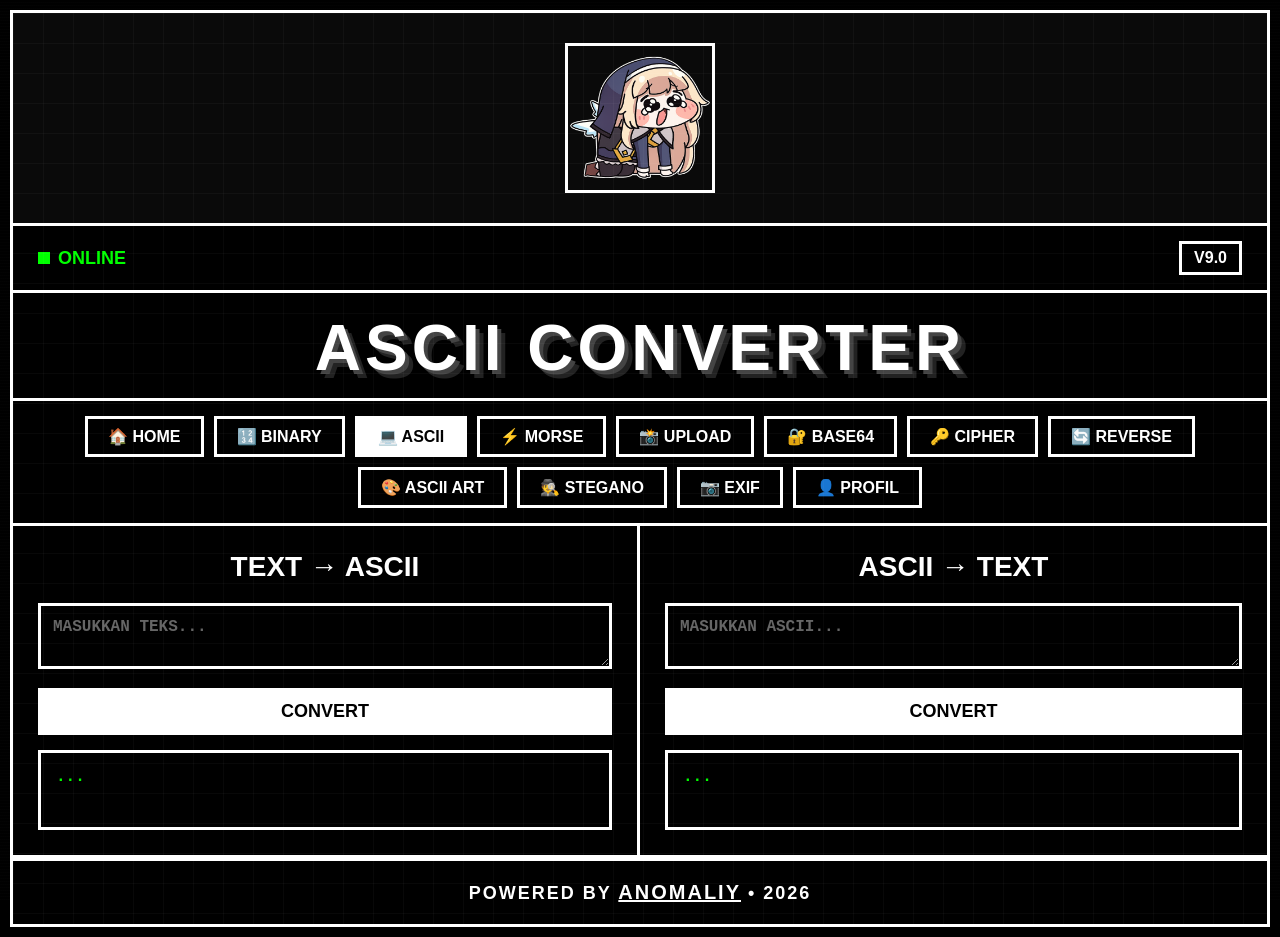
<file: ascii.html>
<!DOCTYPE html>
<html lang="en">
<head>
    <meta charset="UTF-8">
    <meta name="viewport" content="width=device-width, initial-scale=1.0">
    <title>CUWAYOO - ASCII</title>
    <link rel="stylesheet" href="style.css">
</head>
<body>
    <div class="binary-bg" id="binaryBg"></div>

    <div class="container">
        <div class="logo-section">
            <img src="logo.png" alt="KAWAIIYUMEE LOGO" class="logo-img large-banner" onerror="this.src='https://via.placeholder.com/150x150/000000/ffffff?text=KY'">
        </div>

        <div class="header">
            <div class="online-badge">
                <span class="online-dot"></span>
                <span class="online-text">ONLINE</span>
            </div>
            <div class="version">v9.0</div>
        </div>

        <div class="title">
            <h1>ASCII CONVERTER</h1>
        </div>

        <div class="sub-menu-container">
            <a href="index.html" class="sub-menu-item">🏠 HOME</a>
            <a href="binary.html" class="sub-menu-item">🔢 BINARY</a>
            <a href="ascii.html" class="sub-menu-item active">💻 ASCII</a>
            <a href="morse.html" class="sub-menu-item">⚡ MORSE</a>
            <a href="upload.html" class="sub-menu-item">📸 UPLOAD</a>
            <a href="base64.html" class="sub-menu-item">🔐 BASE64</a>
            <a href="cipher.html" class="sub-menu-item">🔑 CIPHER</a>
            <a href="textreverse.html" class="sub-menu-item">🔄 REVERSE</a>
            <a href="asciiart.html" class="sub-menu-item">🎨 ASCII ART</a>
            <a href="stegano.html" class="sub-menu-item">🕵️ STEGANO</a>
            <a href="exif.html" class="sub-menu-item">📷 EXIF</a>
            <a href="profile.html" class="sub-menu-item">👤 PROFIL</a>
        </div>

        <div class="tool-section">
            <div class="tool-box">
                <h2>TEXT → ASCII</h2>
                <textarea id="textInput" class="tool-input" placeholder="MASUKKAN TEKS..."></textarea>
                <button class="tool-btn" onclick="convertToASCII()">CONVERT</button>
                <div class="tool-output" id="asciiOutput">...</div>
            </div>

            <div class="tool-box">
                <h2>ASCII → TEXT</h2>
                <textarea id="asciiInput" class="tool-input" placeholder="MASUKKAN ASCII..."></textarea>
                <button class="tool-btn" onclick="convertFromASCII()">CONVERT</button>
                <div class="tool-output" id="textOutput">...</div>
            </div>
        </div>

        <div class="footer">
            <div class="footer-text">
                POWERED BY <span>ANOMALIY</span> • 2026
            </div>
        </div>
    </div>

    <script>
        function convertToASCII() {
            const text = document.getElementById('textInput').value;
            if (!text) { document.getElementById('asciiOutput').innerText = '⚠️ MASUKKAN TEKS!'; return; }
            let ascii = '';
            for (let i = 0; i < text.length; i++) ascii += text.charCodeAt(i) + ' ';
            document.getElementById('asciiOutput').innerText = ascii.trim();
        }

        function convertFromASCII() {
            const ascii = document.getElementById('asciiInput').value.trim().split(/\s+/);
            let text = '';
            for (let i = 0; i < ascii.length; i++) {
                const code = parseInt(ascii[i]);
                if (isNaN(code) || code < 0 || code > 255) {
                    document.getElementById('textOutput').innerText = '⚠️ ASCII TIDAK VALID!'; return;
                }
                text += String.fromCharCode(code);
            }
            document.getElementById('textOutput').innerText = text || '⚠️ GAGAL DECODE!';
        }
    </script>
</body>
</html>
</file>
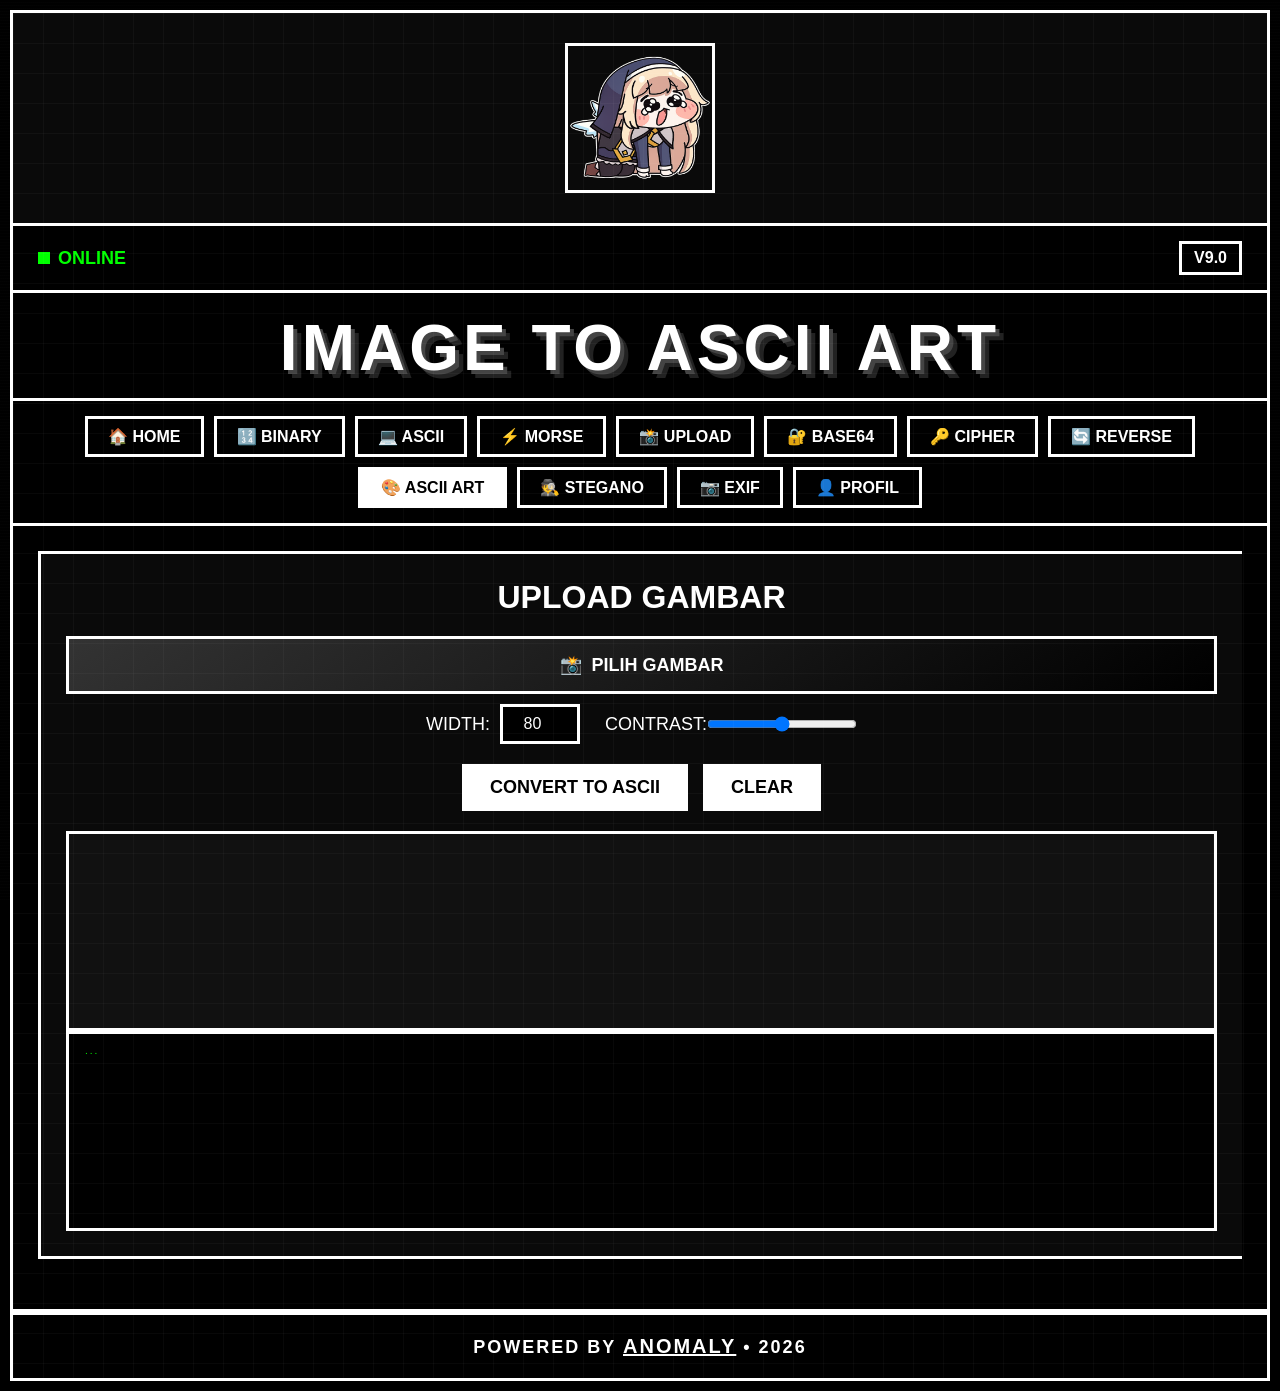
<file: asciiart.html>
<!DOCTYPE html>
<html lang="en">
<head>
    <meta charset="UTF-8">
    <meta name="viewport" content="width=device-width, initial-scale=1.0">
    <title>CUWAYOO - ASCII ART</title>
    <link rel="stylesheet" href="style.css">
    <style>
        .tool-container { padding: 25px; border-bottom: 3px solid #ffffff; }
        .tool-box { border: 3px solid #ffffff; padding: 25px; background: #0a0a0a; margin-bottom: 25px; }
        .tool-box h2 { color: #ffffff; font-size: 32px; margin-bottom: 20px; text-align: center; }
        .btn-group { display: flex; gap: 15px; justify-content: center; margin: 20px 0; flex-wrap: wrap; }
        .action-btn { background: #ffffff; color: #000000; border: 3px solid #ffffff; font-size: 18px; font-weight: 900; padding: 10px 25px; cursor: pointer; }
        .action-btn:hover { background: #000000; color: #ffffff; }
        .preview-box { border: 3px solid #ffffff; padding: 15px; background: #111; min-height: 200px; margin-top: 15px; display: flex; justify-content: center; align-items: center; }
        .preview-box img { max-width: 100%; max-height: 300px; border: 2px solid white; }
        .ascii-output { background: #000000; border: 3px solid #ffffff; padding: 15px; color: #00ff00; font-size: 8px; line-height: 6px; font-family: monospace; white-space: pre; overflow-x: auto; min-height: 200px; }
        .size-input { width: 80px; background: #000000; border: 3px solid #ffffff; color: #ffffff; padding: 8px; font-size: 16px; text-align: center; margin: 0 10px; }
        .file-label {
            display: flex;
            align-items: center;
            justify-content: center;
            gap: 10px;
            width: 100%;
            padding: 15px;
            font-size: 18px;
            font-weight: 900;
            text-transform: uppercase;
            cursor: pointer;
            transition: 0.2s;
            border: 3px solid #ffffff;
            background: linear-gradient(145deg, #333333, #000000);
            color: white;
            margin-bottom: 15px;
        }
        .file-label:hover {
            background: linear-gradient(145deg, #ffffff, #cccccc);
            color: black;
        }
    </style>
</head>
<body>
    <div class="binary-bg" id="binaryBg"></div>

    <div class="container">
        <div class="logo-section">
            <img src="logo.png" alt="KAWAIIYUMEE LOGO" class="logo-img large-banner" onerror="this.src='https://via.placeholder.com/150x150/000000/ffffff?text=KY'">
        </div>

        <div class="header">
            <div class="online-badge">
                <span class="online-dot"></span>
                <span class="online-text">ONLINE</span>
            </div>
            <div class="version">v9.0</div>
        </div>

        <div class="title">
            <h1>IMAGE TO ASCII ART</h1>
        </div>

        <div class="sub-menu-container">
            <a href="index.html" class="sub-menu-item">🏠 HOME</a>
            <a href="binary.html" class="sub-menu-item">🔢 BINARY</a>
            <a href="ascii.html" class="sub-menu-item">💻 ASCII</a>
            <a href="morse.html" class="sub-menu-item">⚡ MORSE</a>
            <a href="upload.html" class="sub-menu-item">📸 UPLOAD</a>
            <a href="base64.html" class="sub-menu-item">🔐 BASE64</a>
            <a href="cipher.html" class="sub-menu-item">🔑 CIPHER</a>
            <a href="textreverse.html" class="sub-menu-item">🔄 REVERSE</a>
            <a href="asciiart.html" class="sub-menu-item active">🎨 ASCII ART</a>
            <a href="stegano.html" class="sub-menu-item">🕵️ STEGANO</a>
            <a href="exif.html" class="sub-menu-item">📷 EXIF</a>
            <a href="profile.html" class="sub-menu-item">👤 PROFIL</a>
        </div>

        <div class="tool-container">
            <div class="tool-box">
                <h2>UPLOAD GAMBAR</h2>
                <input type="file" id="imageInput" accept="image/*" class="file-input" style="display: none;">
                <label for="imageInput" class="file-label">
                    <span>📸</span> PILIH GAMBAR
                </label>
                <div class="file-name" id="imageFileName" style="color: #00ff00; margin-bottom: 15px;"></div>
                
                <div style="display: flex; align-items: center; justify-content: center; margin: 20px 0;">
                    <span style="color: white; font-size: 18px;">WIDTH:</span>
                    <input type="number" id="asciiWidth" class="size-input" value="80" min="20" max="200">
                    <span style="color: white; font-size: 18px; margin-left: 15px;">CONTRAST:</span>
                    <input type="range" id="contrast" min="0" max="2" step="0.1" value="1" style="width: 150px;">
                </div>
                
                <div class="btn-group">
                    <button class="action-btn" onclick="convertToASCII()">CONVERT TO ASCII</button>
                    <button class="action-btn" onclick="clearASCII()">CLEAR</button>
                </div>
                
                <div class="preview-box" id="imagePreview"></div>
                <div id="asciiResult" class="ascii-output">...</div>
            </div>
        </div>

        <div class="footer">
            <div class="footer-text">
                POWERED BY <span>ANOMALY</span> • 2026
            </div>
        </div>
    </div>

    <script>
        let currentImage = null;
        
        document.getElementById('imageInput').addEventListener('change', function(e) {
            const file = e.target.files[0];
            if (file) {
                document.getElementById('imageFileName').textContent = `📌 ${file.name} (${(file.size/1024).toFixed(2)} KB)`;
                
                const reader = new FileReader();
                reader.onload = function(event) {
                    currentImage = event.target.result;
                    document.getElementById('imagePreview').innerHTML = `<img src="${event.target.result}" alt="Preview">`;
                };
                reader.readAsDataURL(file);
            }
        });
        
        function convertToASCII() {
            if (!currentImage) {
                alert('⚠️ PILIH GAMBAR DULU!');
                return;
            }
            
            const width = parseInt(document.getElementById('asciiWidth').value) || 80;
            const contrast = parseFloat(document.getElementById('contrast').value) || 1;
            
            const img = new Image();
            img.onload = function() {
                const canvas = document.createElement('canvas');
                const ctx = canvas.getContext('2d');
                
                const ratio = img.height / img.width;
                const height = Math.floor(width * ratio * 0.5);
                
                canvas.width = width;
                canvas.height = height;
                
                ctx.drawImage(img, 0, 0, width, height);
                
                const imageData = ctx.getImageData(0, 0, width, height);
                const data = imageData.data;
                
                const chars = ['@', '#', '8', '&', 'o', ':', '*', '.', ' '];
                let ascii = '';
                
                for (let y = 0; y < height; y++) {
                    for (let x = 0; x < width; x++) {
                        const index = (y * width + x) * 4;
                        const r = data[index];
                        const g = data[index + 1];
                        const b = data[index + 2];
                        
                        let brightness = (0.299 * r + 0.587 * g + 0.114 * b) * contrast;
                        brightness = Math.min(255, Math.max(0, brightness));
                        
                        const charIndex = Math.floor((brightness / 255) * (chars.length - 1));
                        ascii += chars[charIndex];
                    }
                    ascii += '\n';
                }
                
                document.getElementById('asciiResult').innerText = ascii;
                document.getElementById('asciiResult').style.fontSize = '6px';
            };
            img.src = currentImage;
        }
        
        function clearASCII() {
            document.getElementById('imageInput').value = '';
            document.getElementById('imageFileName').textContent = '';
            document.getElementById('imagePreview').innerHTML = '';
            document.getElementById('asciiResult').innerText = '...';
            currentImage = null;
        }
    </script>
</body>
</html>
</file>
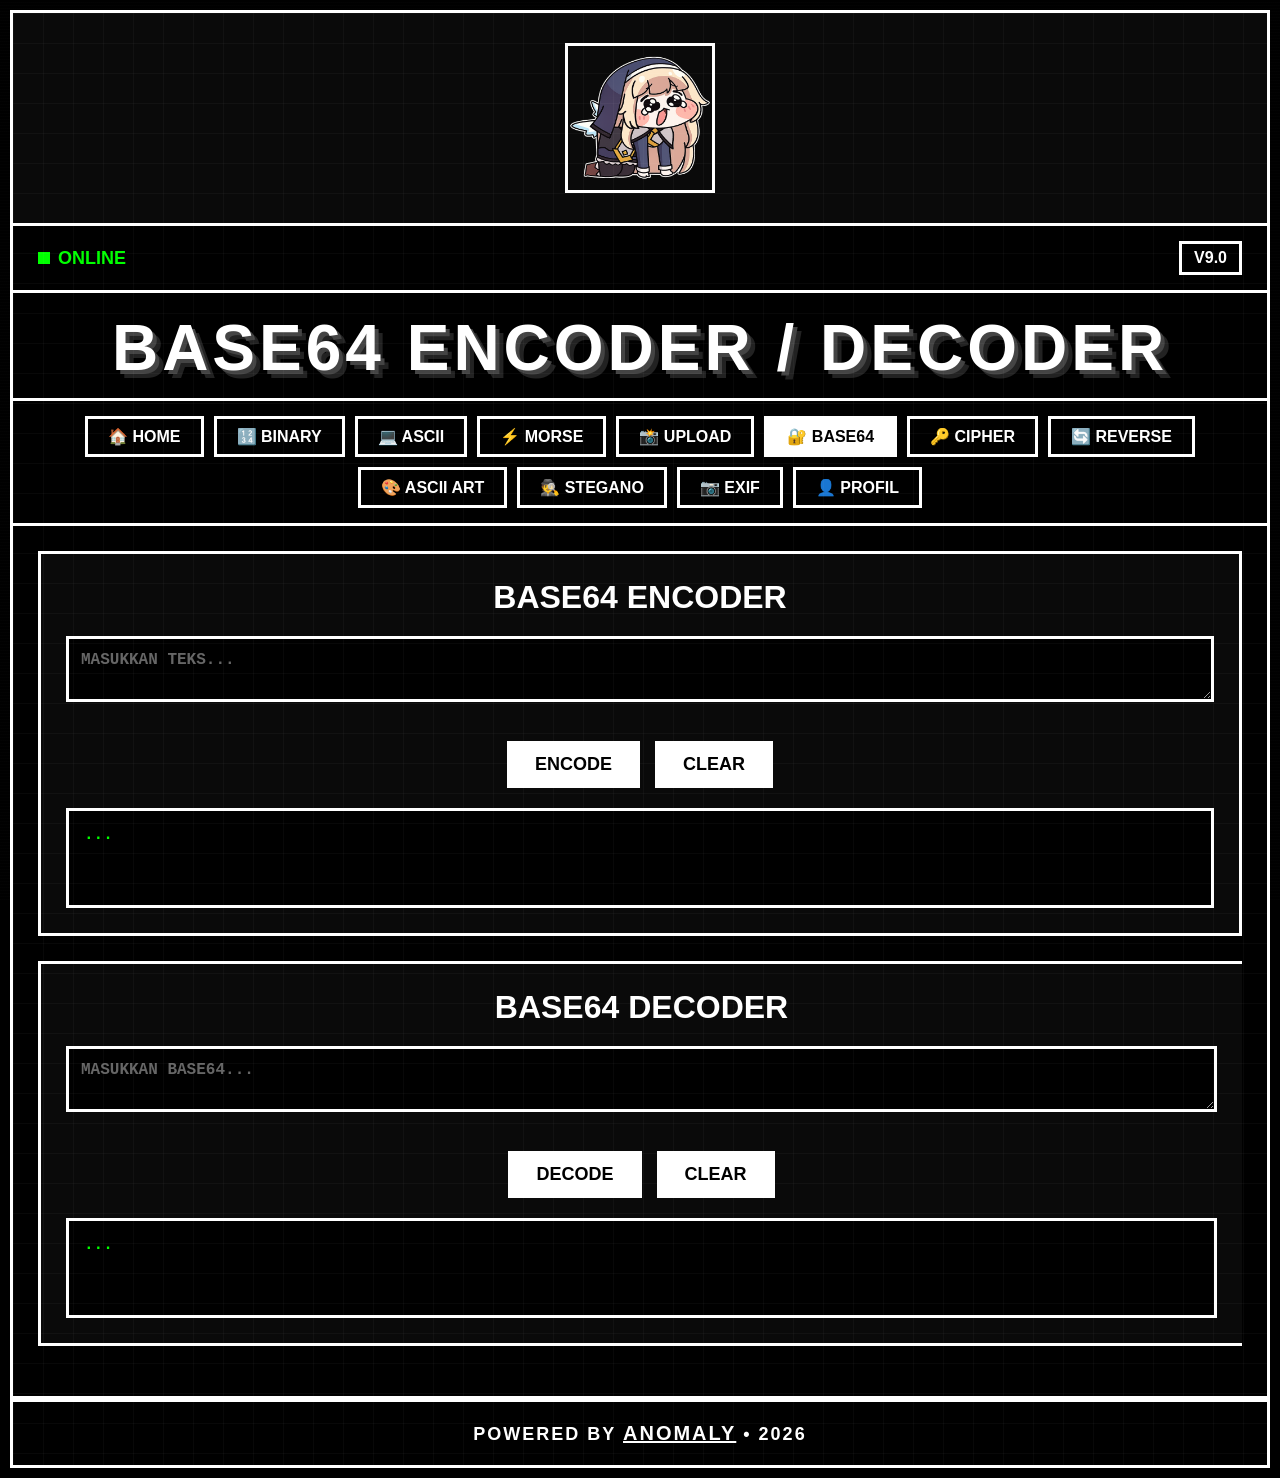
<file: base64.html>
<!DOCTYPE html>
<html lang="en">
<head>
    <meta charset="UTF-8">
    <meta name="viewport" content="width=device-width, initial-scale=1.0">
    <title>CUWAYOO - BASE64</title>
    <link rel="stylesheet" href="style.css">
    <style>
        .tool-container { padding: 25px; border-bottom: 3px solid #ffffff; }
        .tool-box { border: 3px solid #ffffff; padding: 25px; background: #0a0a0a; margin-bottom: 25px; }
        .tool-box h2 { color: #ffffff; font-size: 32px; margin-bottom: 20px; text-align: center; }
        .btn-group { display: flex; gap: 15px; justify-content: center; margin: 20px 0; }
        .action-btn { background: #ffffff; color: #000000; border: 3px solid #ffffff; font-size: 18px; font-weight: 900; padding: 10px 25px; cursor: pointer; }
        .action-btn:hover { background: #000000; color: #ffffff; }
        .tool-output { background: #000000; border: 3px solid #ffffff; padding: 15px; color: #00ff00; font-size: 16px; font-weight: 700; font-family: 'Courier New', monospace; word-break: break-all; min-height: 100px; margin-top: 15px; }
    </style>
</head>
<body>
    <div class="binary-bg" id="binaryBg"></div>

    <div class="container">
        <div class="logo-section">
            <img src="logo.png" alt="KAWAIIYUMEE LOGO" class="logo-img large-banner" onerror="this.src='https://via.placeholder.com/150x150/000000/ffffff?text=KY'">
        </div>

        <div class="header">
            <div class="online-badge">
                <span class="online-dot"></span>
                <span class="online-text">ONLINE</span>
            </div>
            <div class="version">v9.0</div>
        </div>

        <div class="title">
            <h1>BASE64 ENCODER / DECODER</h1>
        </div>

        <div class="sub-menu-container">
            <a href="index.html" class="sub-menu-item">🏠 HOME</a>
            <a href="binary.html" class="sub-menu-item">🔢 BINARY</a>
            <a href="ascii.html" class="sub-menu-item">💻 ASCII</a>
            <a href="morse.html" class="sub-menu-item">⚡ MORSE</a>
            <a href="upload.html" class="sub-menu-item">📸 UPLOAD</a>
            <a href="base64.html" class="sub-menu-item active">🔐 BASE64</a>
            <a href="cipher.html" class="sub-menu-item">🔑 CIPHER</a>
            <a href="textreverse.html" class="sub-menu-item">🔄 REVERSE</a>
            <a href="asciiart.html" class="sub-menu-item">🎨 ASCII ART</a>
            <a href="stegano.html" class="sub-menu-item">🕵️ STEGANO</a>
            <a href="exif.html" class="sub-menu-item">📷 EXIF</a>
            <a href="profile.html" class="sub-menu-item">👤 PROFIL</a>
        </div>

        <div class="tool-container">
            <div class="tool-box">
                <h2>BASE64 ENCODER</h2>
                <textarea id="encodeInput" class="tool-input" placeholder="MASUKKAN TEKS..."></textarea>
                <div class="btn-group">
                    <button class="action-btn" onclick="encodeBase64()">ENCODE</button>
                    <button class="action-btn" onclick="clearEncode()">CLEAR</button>
                </div>
                <div id="encodeOutput" class="tool-output">...</div>
            </div>

            <div class="tool-box">
                <h2>BASE64 DECODER</h2>
                <textarea id="decodeInput" class="tool-input" placeholder="MASUKKAN BASE64..."></textarea>
                <div class="btn-group">
                    <button class="action-btn" onclick="decodeBase64()">DECODE</button>
                    <button class="action-btn" onclick="clearDecode()">CLEAR</button>
                </div>
                <div id="decodeOutput" class="tool-output">...</div>
            </div>
        </div>

        <div class="footer">
            <div class="footer-text">
                POWERED BY <span>ANOMALY</span> • 2026
            </div>
        </div>
    </div>

    <script>
        function encodeBase64() {
            const input = document.getElementById('encodeInput').value;
            if (!input) { document.getElementById('encodeOutput').innerText = '⚠️ MASUKKAN TEKS!'; return; }
            document.getElementById('encodeOutput').innerText = btoa(input);
        }
        
        function decodeBase64() {
            const input = document.getElementById('decodeInput').value;
            if (!input) { document.getElementById('decodeOutput').innerText = '⚠️ MASUKKAN BASE64!'; return; }
            try {
                document.getElementById('decodeOutput').innerText = atob(input);
            } catch(e) {
                document.getElementById('decodeOutput').innerText = '❌ BASE64 TIDAK VALID!';
            }
        }
        
        function clearEncode() {
            document.getElementById('encodeInput').value = '';
            document.getElementById('encodeOutput').innerText = '...';
        }
        
        function clearDecode() {
            document.getElementById('decodeInput').value = '';
            document.getElementById('decodeOutput').innerText = '...';
        }
    </script>
</body>
</html>
</file>
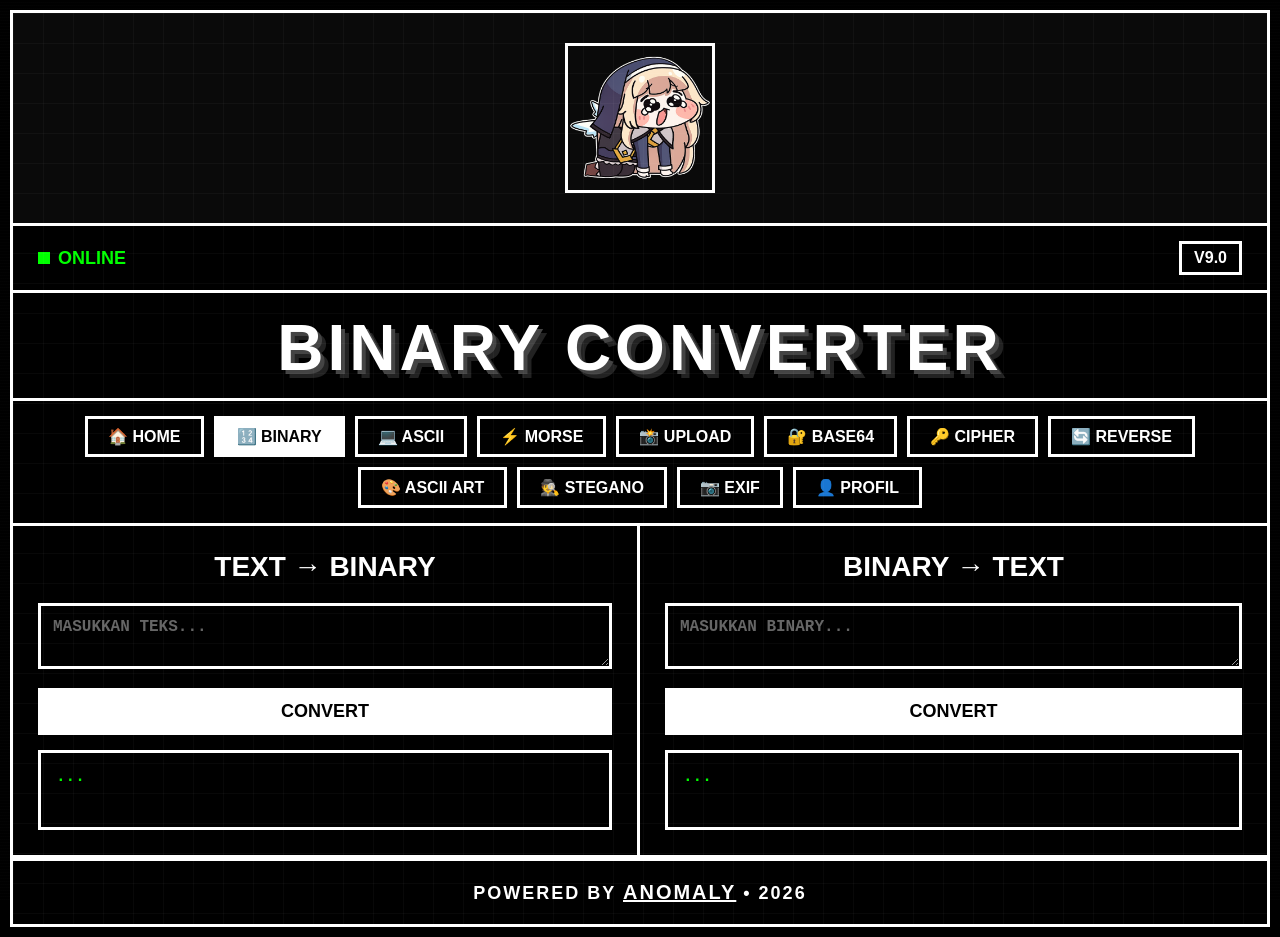
<file: binary.html>
<!DOCTYPE html>
<html lang="en">
<head>
    <meta charset="UTF-8">
    <meta name="viewport" content="width=device-width, initial-scale=1.0">
    <title>CUWAYOO - BINARY</title>
    <link rel="stylesheet" href="style.css">
</head>
<body>
    <div class="binary-bg" id="binaryBg"></div>

    <div class="container">
        <div class="logo-section">
            <img src="logo.png" alt="KAWAIIYUMEE LOGO" class="logo-img large-banner" onerror="this.src='https://via.placeholder.com/150x150/000000/ffffff?text=KY'">
        </div>

        <div class="header">
            <div class="online-badge">
                <span class="online-dot"></span>
                <span class="online-text">ONLINE</span>
            </div>
            <div class="version">v9.0</div>
        </div>

        <div class="title">
            <h1>BINARY CONVERTER</h1>
        </div>

        <div class="sub-menu-container">
            <a href="index.html" class="sub-menu-item">🏠 HOME</a>
            <a href="binary.html" class="sub-menu-item active">🔢 BINARY</a>
            <a href="ascii.html" class="sub-menu-item">💻 ASCII</a>
            <a href="morse.html" class="sub-menu-item">⚡ MORSE</a>
            <a href="upload.html" class="sub-menu-item">📸 UPLOAD</a>
            <a href="base64.html" class="sub-menu-item">🔐 BASE64</a>
            <a href="cipher.html" class="sub-menu-item">🔑 CIPHER</a>
            <a href="textreverse.html" class="sub-menu-item">🔄 REVERSE</a>
            <a href="asciiart.html" class="sub-menu-item">🎨 ASCII ART</a>
            <a href="stegano.html" class="sub-menu-item">🕵️ STEGANO</a>
            <a href="exif.html" class="sub-menu-item">📷 EXIF</a>
            <a href="profile.html" class="sub-menu-item">👤 PROFIL</a>
        </div>

        <div class="tool-section">
            <div class="tool-box">
                <h2>TEXT → BINARY</h2>
                <textarea id="textInput" class="tool-input" placeholder="MASUKKAN TEKS..."></textarea>
                <button class="tool-btn" onclick="convertToBinary()">CONVERT</button>
                <div class="tool-output" id="binaryOutput">...</div>
            </div>

            <div class="tool-box">
                <h2>BINARY → TEXT</h2>
                <textarea id="binaryInput" class="tool-input" placeholder="MASUKKAN BINARY..."></textarea>
                <button class="tool-btn" onclick="convertFromBinary()">CONVERT</button>
                <div class="tool-output" id="textOutput">...</div>
            </div>
        </div>

        <div class="footer">
            <div class="footer-text">
                POWERED BY <span>ANOMALY</span> • 2026
            </div>
        </div>
    </div>

    <script>
        function convertToBinary() {
            const text = document.getElementById('textInput').value;
            if (!text) { document.getElementById('binaryOutput').innerText = '⚠️ MASUKKAN TEKS!'; return; }
            let binary = '';
            for (let i = 0; i < text.length; i++) {
                binary += text.charCodeAt(i).toString(2).padStart(8, '0') + ' ';
            }
            document.getElementById('binaryOutput').innerText = binary.trim();
        }

        function convertFromBinary() {
            const binary = document.getElementById('binaryInput').value.replace(/\s/g, '');
            if (!binary || !/^[01]+$/.test(binary)) {
                document.getElementById('textOutput').innerText = '⚠️ BINARY TIDAK VALID!'; return;
            }
            let text = '';
            for (let i = 0; i < binary.length; i += 8) {
                const byte = binary.substr(i, 8);
                if (byte.length === 8) text += String.fromCharCode(parseInt(byte, 2));
            }
            document.getElementById('textOutput').innerText = text || '⚠️ GAGAL DECODE!';
        }
    </script>
</body>
</html>
</file>
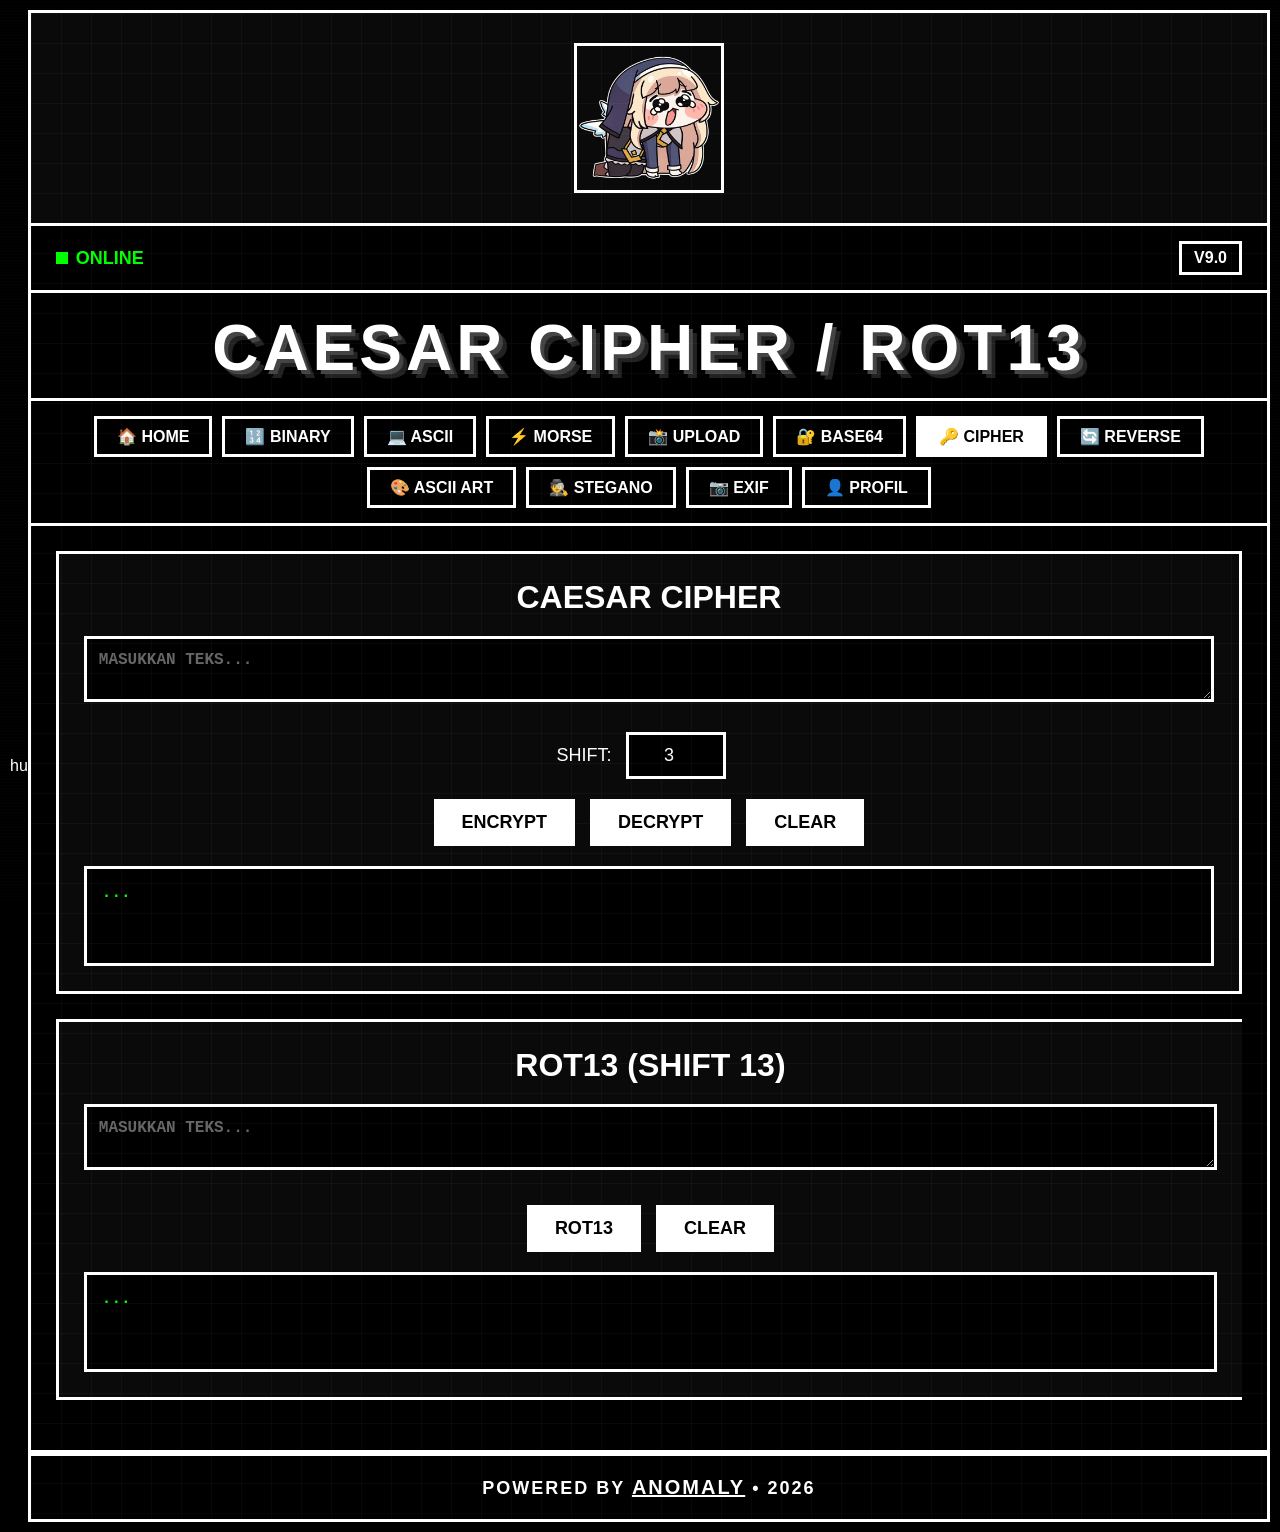
<file: cipher.html>
hu<!DOCTYPE html>
<html lang="en">
<head>
    <meta charset="UTF-8">
    <meta name="viewport" content="width=device-width, initial-scale=1.0">
    <title>CUWAYOO - CIPHER</title>
    <link rel="stylesheet" href="style.css">
    <style>
        .tool-container { padding: 25px; border-bottom: 3px solid #ffffff; }
        .tool-box { border: 3px solid #ffffff; padding: 25px; background: #0a0a0a; margin-bottom: 25px; }
        .tool-box h2 { color: #ffffff; font-size: 32px; margin-bottom: 20px; text-align: center; }
        .btn-group { display: flex; gap: 15px; justify-content: center; margin: 20px 0; flex-wrap: wrap; }
        .action-btn { background: #ffffff; color: #000000; border: 3px solid #ffffff; font-size: 18px; font-weight: 900; padding: 10px 25px; cursor: pointer; }
        .action-btn:hover { background: #000000; color: #ffffff; }
        .shift-input { width: 100px; background: #000000; border: 3px solid #ffffff; color: #ffffff; padding: 10px; font-size: 18px; text-align: center; margin: 0 15px; }
        .tool-output { background: #000000; border: 3px solid #ffffff; padding: 15px; color: #00ff00; font-size: 16px; font-weight: 700; font-family: 'Courier New', monospace; word-break: break-all; min-height: 100px; margin-top: 15px; }
    </style>
</head>
<body>
    <div class="binary-bg" id="binaryBg"></div>

    <div class="container">
        <div class="logo-section">
            <img src="logo.png" alt="KAWAIIYUMEE LOGO" class="logo-img large-banner" onerror="this.src='https://via.placeholder.com/150x150/000000/ffffff?text=KY'">
        </div>

        <div class="header">
            <div class="online-badge">
                <span class="online-dot"></span>
                <span class="online-text">ONLINE</span>
            </div>
            <div class="version">v9.0</div>
        </div>

        <div class="title">
            <h1>CAESAR CIPHER / ROT13</h1>
        </div>

        <div class="sub-menu-container">
            <a href="index.html" class="sub-menu-item">🏠 HOME</a>
            <a href="binary.html" class="sub-menu-item">🔢 BINARY</a>
            <a href="ascii.html" class="sub-menu-item">💻 ASCII</a>
            <a href="morse.html" class="sub-menu-item">⚡ MORSE</a>
            <a href="upload.html" class="sub-menu-item">📸 UPLOAD</a>
            <a href="base64.html" class="sub-menu-item">🔐 BASE64</a>
            <a href="cipher.html" class="sub-menu-item active">🔑 CIPHER</a>
            <a href="textreverse.html" class="sub-menu-item">🔄 REVERSE</a>
            <a href="asciiart.html" class="sub-menu-item">🎨 ASCII ART</a>
            <a href="stegano.html" class="sub-menu-item">🕵️ STEGANO</a>
            <a href="exif.html" class="sub-menu-item">📷 EXIF</a>
            <a href="profile.html" class="sub-menu-item">👤 PROFIL</a>
        </div>

        <div class="tool-container">
            <div class="tool-box">
                <h2>CAESAR CIPHER</h2>
                <textarea id="caesarInput" class="tool-input" placeholder="MASUKKAN TEKS..."></textarea>
                <div style="display: flex; align-items: center; justify-content: center; margin: 15px 0;">
                    <span style="color: white; font-size: 18px;">SHIFT:</span>
                    <input type="number" id="shiftValue" class="shift-input" value="3" min="1" max="25">
                </div>
                <div class="btn-group">
                    <button class="action-btn" onclick="caesarEncrypt()">ENCRYPT</button>
                    <button class="action-btn" onclick="caesarDecrypt()">DECRYPT</button>
                    <button class="action-btn" onclick="clearCaesar()">CLEAR</button>
                </div>
                <div id="caesarOutput" class="tool-output">...</div>
            </div>

            <div class="tool-box">
                <h2>ROT13 (SHIFT 13)</h2>
                <textarea id="rot13Input" class="tool-input" placeholder="MASUKKAN TEKS..."></textarea>
                <div class="btn-group">
                    <button class="action-btn" onclick="rot13()">ROT13</button>
                    <button class="action-btn" onclick="clearRot13()">CLEAR</button>
                </div>
                <div id="rot13Output" class="tool-output">...</div>
            </div>
        </div>

        <div class="footer">
            <div class="footer-text">
                POWERED BY <span>ANOMALY</span> • 2026
            </div>
        </div>
    </div>

    <script>
        function caesarShift(text, shift) {
            return text.replace(/[a-zA-Z]/g, function(c) {
                let base = c <= 'Z' ? 65 : 97;
                return String.fromCharCode((c.charCodeAt(0) - base + shift) % 26 + base);
            });
        }
        
        function caesarEncrypt() {
            const input = document.getElementById('caesarInput').value;
            const shift = parseInt(document.getElementById('shiftValue').value) || 3;
            if (!input) { document.getElementById('caesarOutput').innerText = '⚠️ MASUKKAN TEKS!'; return; }
            document.getElementById('caesarOutput').innerText = caesarShift(input, shift);
        }
        
        function caesarDecrypt() {
            const input = document.getElementById('caesarInput').value;
            const shift = parseInt(document.getElementById('shiftValue').value) || 3;
            if (!input) { document.getElementById('caesarOutput').innerText = '⚠️ MASUKKAN TEKS!'; return; }
            document.getElementById('caesarOutput').innerText = caesarShift(input, 26 - shift);
        }
        
        function clearCaesar() {
            document.getElementById('caesarInput').value = '';
            document.getElementById('caesarOutput').innerText = '...';
        }
        
        function rot13() {
            const input = document.getElementById('rot13Input').value;
            if (!input) { document.getElementById('rot13Output').innerText = '⚠️ MASUKKAN TEKS!'; return; }
            document.getElementById('rot13Output').innerText = caesarShift(input, 13);
        }
        
        function clearRot13() {
            document.getElementById('rot13Input').value = '';
            document.getElementById('rot13Output').innerText = '...';
        }
    </script>
</body>
</html>
</file>
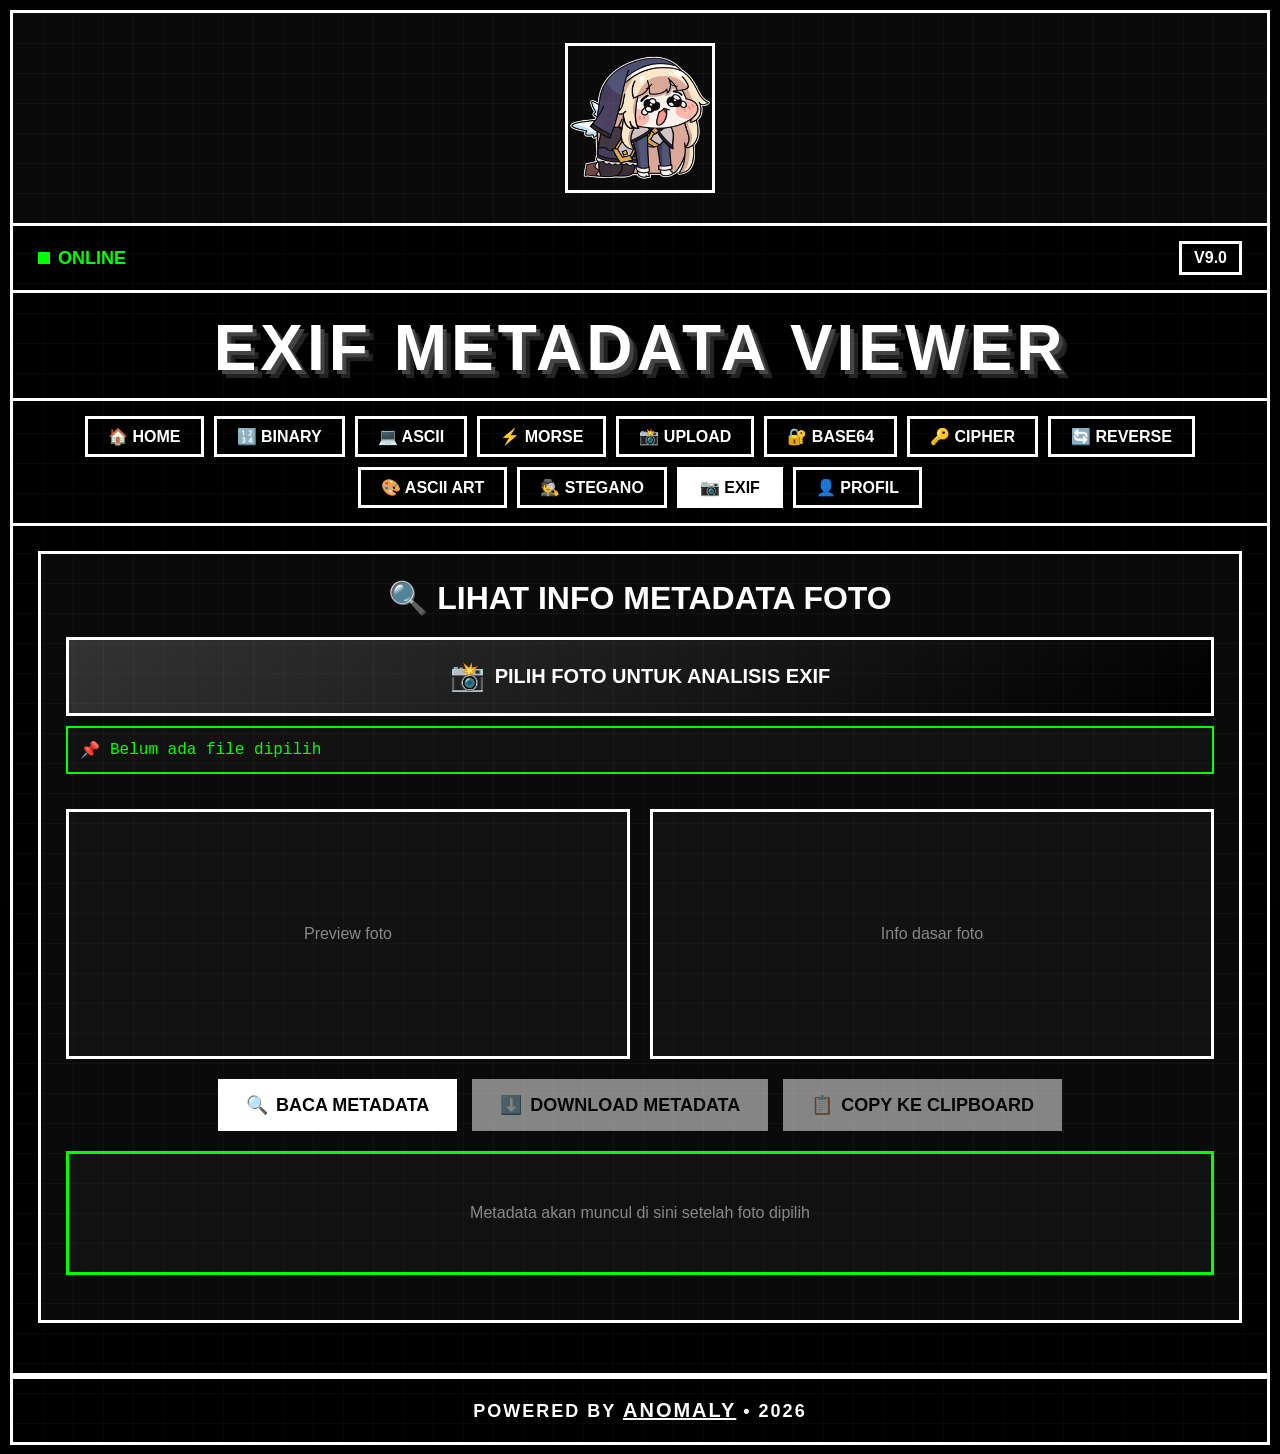
<file: exif.html>
<!DOCTYPE html>
<html lang="en">
<head>
    <meta charset="UTF-8">
    <meta name="viewport" content="width=device-width, initial-scale=1.0">
    <title>CUWAYOO - EXIF METADATA</title>
    <link rel="stylesheet" href="style.css">
    <style>
        .exif-container { padding: 25px; border-bottom: 3px solid #ffffff; }
        .exif-box { border: 3px solid #ffffff; padding: 25px; background: #0a0a0a; margin-bottom: 25px; }
        .exif-box h2 { color: #ffffff; font-size: 32px; margin-bottom: 20px; text-align: center; }
        
        .file-input-container { margin-bottom: 20px; }
        .exif-file-label {
            display: flex;
            align-items: center;
            justify-content: center;
            gap: 10px;
            width: 100%;
            padding: 20px;
            font-size: 20px;
            font-weight: 900;
            text-transform: uppercase;
            cursor: pointer;
            transition: 0.2s;
            border: 3px solid #ffffff;
            background: linear-gradient(145deg, #333333, #000000);
            color: white;
        }
        .exif-file-label:hover {
            background: linear-gradient(145deg, #ffffff, #cccccc);
            color: black;
        }
        .file-icon { font-size: 28px; }
        .file-name-display {
            background: #111;
            border: 2px solid #00ff00;
            padding: 12px;
            margin: 10px 0 20px 0;
            color: #00ff00;
            font-family: monospace;
            font-size: 16px;
            display: flex;
            align-items: center;
            gap: 10px;
        }
        
        .preview-section {
            display: grid;
            grid-template-columns: 1fr 1fr;
            gap: 20px;
            margin: 20px 0;
        }
        .preview-box {
            border: 3px solid #ffffff;
            padding: 15px;
            background: #111;
            min-height: 250px;
            display: flex;
            justify-content: center;
            align-items: center;
        }
        .preview-box img {
            max-width: 100%;
            max-height: 250px;
            border: 2px solid white;
        }
        .info-text { color: #888; font-size: 16px; text-align: center; padding: 30px; }
        
        .metadata-section {
            border: 3px solid #00ff00;
            padding: 20px;
            background: #111;
            margin: 20px 0;
            max-height: 500px;
            overflow-y: auto;
        }
        .metadata-category {
            border: 2px solid #333;
            margin-bottom: 15px;
            background: #0a0a0a;
        }
        .category-header {
            background: #222;
            padding: 12px 15px;
            color: #00ff00;
            font-size: 20px;
            font-weight: 900;
            border-bottom: 2px solid #00ff00;
            cursor: pointer;
            display: flex;
            justify-content: space-between;
            align-items: center;
        }
        .category-header:hover { background: #333; }
        .category-content {
            padding: 15px;
            display: block;
        }
        .metadata-item {
            display: flex;
            padding: 8px 10px;
            border-bottom: 1px solid #333;
            font-size: 14px;
        }
        .metadata-key {
            width: 200px;
            color: #ffcc00;
            font-weight: 900;
        }
        .metadata-value {
            flex: 1;
            color: white;
            font-family: monospace;
            word-break: break-word;
        }
        
        .btn-group {
            display: flex;
            gap: 15px;
            justify-content: center;
            margin: 20px 0;
            flex-wrap: wrap;
        }
        .action-btn {
            background: #ffffff;
            color: #000000;
            border: 3px solid #ffffff;
            font-size: 18px;
            font-weight: 900;
            padding: 12px 25px;
            cursor: pointer;
            transition: 0.1s;
            text-decoration: none;
            display: inline-flex;
            align-items: center;
            gap: 8px;
        }
        .action-btn:hover { background: #000000; color: #ffffff; }
        .action-btn:disabled { opacity: 0.5; cursor: not-allowed; }
        
        @media (max-width: 768px) {
            .preview-section { grid-template-columns: 1fr; }
            .metadata-item { flex-direction: column; }
            .metadata-key { width: 100%; margin-bottom: 5px; }
        }
    </style>
</head>
<body>
    <div class="binary-bg" id="binaryBg"></div>

    <div class="container">
        <div class="logo-section">
            <img src="logo.png" alt="KAWAIIYUMEE LOGO" class="logo-img large-banner" onerror="this.src='https://via.placeholder.com/150x150/000000/ffffff?text=KY'">
        </div>

        <div class="header">
            <div class="online-badge">
                <span class="online-dot"></span>
                <span class="online-text">ONLINE</span>
            </div>
            <div class="version">v9.0</div>
        </div>

        <div class="title">
            <h1>EXIF METADATA VIEWER</h1>
        </div>

        <div class="sub-menu-container">
            <a href="index.html" class="sub-menu-item">🏠 HOME</a>
            <a href="binary.html" class="sub-menu-item">🔢 BINARY</a>
            <a href="ascii.html" class="sub-menu-item">💻 ASCII</a>
            <a href="morse.html" class="sub-menu-item">⚡ MORSE</a>
            <a href="upload.html" class="sub-menu-item">📸 UPLOAD</a>
            <a href="base64.html" class="sub-menu-item">🔐 BASE64</a>
            <a href="cipher.html" class="sub-menu-item">🔑 CIPHER</a>
            <a href="textreverse.html" class="sub-menu-item">🔄 REVERSE</a>
            <a href="asciiart.html" class="sub-menu-item">🎨 ASCII ART</a>
            <a href="stegano.html" class="sub-menu-item">🕵️ STEGANO</a>
            <a href="exif.html" class="sub-menu-item active">📷 EXIF</a>
            <a href="profile.html" class="sub-menu-item">👤 PROFIL</a>
        </div>

        <div class="exif-container">
            <div class="exif-box">
                <h2>🔍 LIHAT INFO METADATA FOTO</h2>
                
                <div class="file-input-container">
                    <input type="file" id="exifImage" accept="image/*" class="file-input" style="display: none;">
                    <label for="exifImage" class="exif-file-label">
                        <span class="file-icon">📸</span>
                        PILIH FOTO UNTUK ANALISIS EXIF
                    </label>
                    <div id="exifImageName" class="file-name-display">
                        <span>📌</span> Belum ada file dipilih
                    </div>
                </div>
                
                <div class="preview-section">
                    <div class="preview-box" id="imagePreview">
                        <p class="info-text">Preview foto</p>
                    </div>
                    <div class="preview-box" id="imageInfo">
                        <p class="info-text">Info dasar foto</p>
                    </div>
                </div>
                
                <div class="btn-group">
                    <button class="action-btn" onclick="readEXIF()" id="readBtn">
                        <span>🔍</span> BACA METADATA
                    </button>
                    <button class="action-btn" onclick="downloadMetadata()" id="downloadBtn" disabled>
                        <span>⬇️</span> DOWNLOAD METADATA
                    </button>
                    <button class="action-btn" onclick="copyMetadata()" id="copyBtn" disabled>
                        <span>📋</span> COPY KE CLIPBOARD
                    </button>
                </div>
                
                <div id="metadataDisplay" class="metadata-section">
                    <p class="info-text">Metadata akan muncul di sini setelah foto dipilih</p>
                </div>
            </div>
        </div>

        <div class="footer">
            <div class="footer-text">
                POWERED BY <span>ANOMALY</span> • 2026
            </div>
        </div>
    </div>

    <script>
        let currentImageFile = null;
        let currentMetadata = null;
        let imageObjectUrl = null;
        
        document.getElementById('exifImage').addEventListener('change', function(e) {
            const file = e.target.files[0];
            if (file) {
                currentImageFile = file;
                
                if (imageObjectUrl) {
                    URL.revokeObjectURL(imageObjectUrl);
                }
                
                imageObjectUrl = URL.createObjectURL(file);
                
                document.getElementById('exifImageName').innerHTML = `<span>📌</span> ${file.name} (${(file.size/1024).toFixed(2)} KB)`;
                
                document.getElementById('imagePreview').innerHTML = `<img src="${imageObjectUrl}" alt="Preview">`;
                
                const img = new Image();
                img.onload = function() {
                    document.getElementById('imageInfo').innerHTML = `
                        <div style="color: white; text-align: left;">
                            <p><span style="color: #00ff00;">📏 Dimensi:</span> ${this.width} x ${this.height} pixel</p>
                            <p><span style="color: #00ff00;">📦 Ukuran:</span> ${(file.size/1024).toFixed(2)} KB</p>
                            <p><span style="color: #00ff00;">🏷️ Tipe:</span> ${file.type || 'Unknown'}</p>
                        </div>
                    `;
                };
                img.src = imageObjectUrl;
                
                document.getElementById('metadataDisplay').innerHTML = '<p class="info-text">Klik "BACA METADATA" untuk melihat detail EXIF</p>';
                
                document.getElementById('downloadBtn').disabled = true;
                document.getElementById('copyBtn').disabled = true;
            }
        });
        
        function readEXIF() {
            if (!currentImageFile) {
                alert('⚠️ PILIH FOTO DULU!');
                return;
            }
            
            const readBtn = document.getElementById('readBtn');
            const metadataDiv = document.getElementById('metadataDisplay');
            
            readBtn.disabled = true;
            metadataDiv.innerHTML = '<p class="info-text" style="color: #00ff00;">⏳ MEMBACA METADATA...</p>';
            
            setTimeout(() => {
                const mockEXIF = generateMockEXIF(currentImageFile);
                currentMetadata = mockEXIF;
                
                displayMetadata(mockEXIF);
                
                document.getElementById('downloadBtn').disabled = false;
                document.getElementById('copyBtn').disabled = false;
                readBtn.disabled = false;
            }, 1000);
        }
        
        function generateMockEXIF(file) {
            const randomGPS = Math.random() > 0.5;
            const randomCamera = Math.random() > 0.3;
            
            const cameras = ['Canon EOS 5D Mark IV', 'Nikon D850', 'Sony A7R IV', 'iPhone 14 Pro', 'Google Pixel 7'];
            const lenses = ['24-70mm f/2.8', '50mm f/1.8', '70-200mm f/2.8'];
            
            return {
                file: {
                    'Nama File': file.name,
                    'Ukuran File': (file.size / 1024).toFixed(2) + ' KB',
                    'Tipe MIME': file.type || 'image/jpeg',
                },
                exif: randomCamera ? {
                    'Kamera': cameras[Math.floor(Math.random() * cameras.length)],
                    'Lensa': lenses[Math.floor(Math.random() * lenses.length)],
                    'Focal Length': (Math.random() * 200 + 10).toFixed(1) + ' mm',
                    'Aperture': 'f/' + (Math.random() * 5 + 1.4).toFixed(1),
                    'Shutter Speed': '1/' + Math.floor(Math.random() * 1000 + 30),
                    'ISO': Math.floor(Math.random() * 6400 + 100),
                } : { 'Keterangan': 'Tidak ada data EXIF' },
                
                image: {
                    'Lebar': Math.floor(Math.random() * 3000 + 1000) + ' px',
                    'Tinggi': Math.floor(Math.random() * 2000 + 1000) + ' px',
                    'Color Space': ['sRGB', 'Adobe RGB'][Math.floor(Math.random() * 2)],
                },
                
                gps: randomGPS ? {
                    'Latitude': (Math.random() * 180 - 90).toFixed(6) + '°',
                    'Longitude': (Math.random() * 360 - 180).toFixed(6) + '°',
                } : { 'Keterangan': 'Tidak ada data GPS' },
                
                timing: {
                    'Tanggal Pengambilan': new Date(Date.now() - Math.random() * 10000000000).toLocaleString(),
                },
                
                copyright: {
                    'Artist': 'AKBAR',
                    'Copyright': '© 2026 KAWAIIYUMEE',
                }
            };
        }
        
        function displayMetadata(data) {
            const metadataDiv = document.getElementById('metadataDisplay');
            let html = '';
            
            function addCategory(title, items) {
                if (!items) return '';
                
                let catHtml = `
                    <div class="metadata-category">
                        <div class="category-header" onclick="toggleCategory(this)">
                            <span>📁 ${title}</span>
                            <span>▼</span>
                        </div>
                        <div class="category-content">
                `;
                
                for (let [key, value] of Object.entries(items)) {
                    catHtml += `
                        <div class="metadata-item">
                            <span class="metadata-key">${key}:</span>
                            <span class="metadata-value">${value || '-'}</span>
                        </div>
                    `;
                }
                
                catHtml += '</div></div>';
                return catHtml;
            }
            
            html += addCategory('FILE INFO', data.file);
            html += addCategory('EXIF DATA', data.exif);
            html += addCategory('IMAGE PROPERTIES', data.image);
            html += addCategory('GPS COORDINATES', data.gps);
            html += addCategory('TIMING', data.timing);
            html += addCategory('COPYRIGHT', data.copyright);
            
            metadataDiv.innerHTML = html;
        }
        
        window.toggleCategory = function(header) {
            const content = header.nextElementSibling;
            const arrow = header.querySelector('span:last-child');
            
            if (content.style.display === 'none') {
                content.style.display = 'block';
                arrow.textContent = '▼';
            } else {
                content.style.display = 'none';
                arrow.textContent = '►';
            }
        };
        
        function downloadMetadata() {
            if (!currentMetadata) return;
            
            const metadataStr = JSON.stringify(currentMetadata, null, 2);
            const blob = new Blob([metadataStr], { type: 'application/json' });
            const url = URL.createObjectURL(blob);
            
            const a = document.createElement('a');
            a.href = url;
            a.download = `metadata_${currentImageFile.name.split('.')[0]}.json`;
            a.click();
            
            URL.revokeObjectURL(url);
        }
        
        function copyMetadata() {
            if (!currentMetadata) return;
            
            const metadataStr = JSON.stringify(currentMetadata, null, 2);
            navigator.clipboard.writeText(metadataStr).then(() => {
                alert('✅ Metadata berhasil dicopy ke clipboard!');
            }).catch(() => {
                alert('❌ Gagal copy metadata');
            });
        }
        
        window.addEventListener('beforeunload', function() {
            if (imageObjectUrl) {
                URL.revokeObjectURL(imageObjectUrl);
            }
        });
    </script>
</body>
</html>
</file>
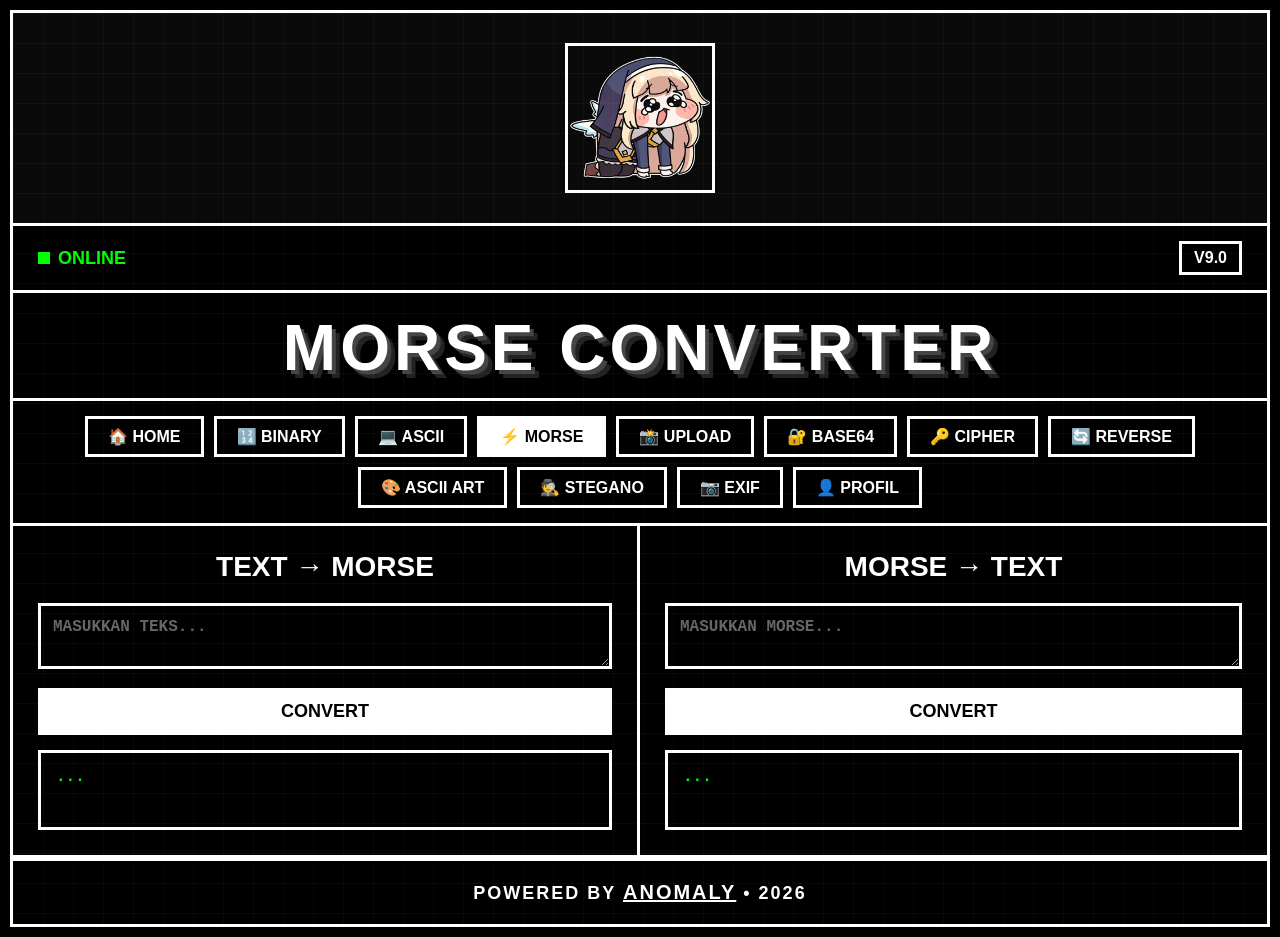
<file: morse.html>
<!DOCTYPE html>
<html lang="en">
<head>
    <meta charset="UTF-8">
    <meta name="viewport" content="width=device-width, initial-scale=1.0">
    <title>CUWAYOO - MORSE</title>
    <link rel="stylesheet" href="style.css">
</head>
<body>
    <div class="binary-bg" id="binaryBg"></div>

    <div class="container">
        <div class="logo-section">
            <img src="logo.png" alt="KAWAIIYUMEE LOGO" class="logo-img large-banner" onerror="this.src='https://via.placeholder.com/150x150/000000/ffffff?text=KY'">
        </div>

        <div class="header">
            <div class="online-badge">
                <span class="online-dot"></span>
                <span class="online-text">ONLINE</span>
            </div>
            <div class="version">v9.0</div>
        </div>

        <div class="title">
            <h1>MORSE CONVERTER</h1>
        </div>

        <div class="sub-menu-container">
            <a href="index.html" class="sub-menu-item">🏠 HOME</a>
            <a href="binary.html" class="sub-menu-item">🔢 BINARY</a>
            <a href="ascii.html" class="sub-menu-item">💻 ASCII</a>
            <a href="morse.html" class="sub-menu-item active">⚡ MORSE</a>
            <a href="upload.html" class="sub-menu-item">📸 UPLOAD</a>
            <a href="base64.html" class="sub-menu-item">🔐 BASE64</a>
            <a href="cipher.html" class="sub-menu-item">🔑 CIPHER</a>
            <a href="textreverse.html" class="sub-menu-item">🔄 REVERSE</a>
            <a href="asciiart.html" class="sub-menu-item">🎨 ASCII ART</a>
            <a href="stegano.html" class="sub-menu-item">🕵️ STEGANO</a>
            <a href="exif.html" class="sub-menu-item">📷 EXIF</a>
            <a href="profile.html" class="sub-menu-item">👤 PROFIL</a>
        </div>

        <div class="tool-section">
            <div class="tool-box">
                <h2>TEXT → MORSE</h2>
                <textarea id="textInput" class="tool-input" placeholder="MASUKKAN TEKS..."></textarea>
                <button class="tool-btn" onclick="convertToMorse()">CONVERT</button>
                <div class="tool-output" id="morseOutput">...</div>
            </div>

            <div class="tool-box">
                <h2>MORSE → TEXT</h2>
                <textarea id="morseInput" class="tool-input" placeholder="MASUKKAN MORSE..."></textarea>
                <button class="tool-btn" onclick="convertFromMorse()">CONVERT</button>
                <div class="tool-output" id="textOutput">...</div>
            </div>
        </div>

        <div class="footer">
            <div class="footer-text">
                POWERED BY <span>ANOMALY</span> • 2026
            </div>
        </div>
    </div>

    <script>
        const morseDict = {
            'A':'.-','B':'-...','C':'-.-.','D':'-..','E':'.','F':'..-.','G':'--.','H':'....','I':'..',
            'J':'.---','K':'-.-','L':'.-..','M':'--','N':'-.','O':'---','P':'.--.','Q':'--.-','R':'.-.',
            'S':'...','T':'-','U':'..-','V':'...-','W':'.--','X':'-..-','Y':'-.--','Z':'--..',
            '0':'-----','1':'.----','2':'..---','3':'...--','4':'....-','5':'.....','6':'-....',
            '7':'--...','8':'---..','9':'----.','.':'.-.-.-',',':'--..--','?':'..--..','!':'-.-.--',' ':'/'
        };
        const reverseMorse = {};
        for (let [k,v] of Object.entries(morseDict)) reverseMorse[v] = k;

        function convertToMorse() {
            const text = document.getElementById('textInput').value.toUpperCase();
            if (!text) { document.getElementById('morseOutput').innerText = '⚠️ MASUKKAN TEKS!'; return; }
            let morse = '';
            for (let i = 0; i < text.length; i++) {
                morse += (morseDict[text[i]] || '?') + ' ';
            }
            document.getElementById('morseOutput').innerText = morse.trim();
        }

        function convertFromMorse() {
            const morse = document.getElementById('morseInput').value.trim().split(' ');
            let text = '';
            for (let i = 0; i < morse.length; i++) {
                if (morse[i] === '/') text += ' ';
                else if (reverseMorse[morse[i]]) text += reverseMorse[morse[i]];
                else { document.getElementById('textOutput').innerText = '⚠️ MORSE TIDAK VALID!'; return; }
            }
            document.getElementById('textOutput').innerText = text || '⚠️ GAGAL DECODE!';
        }
    </script>
</body>
</html>
</file>
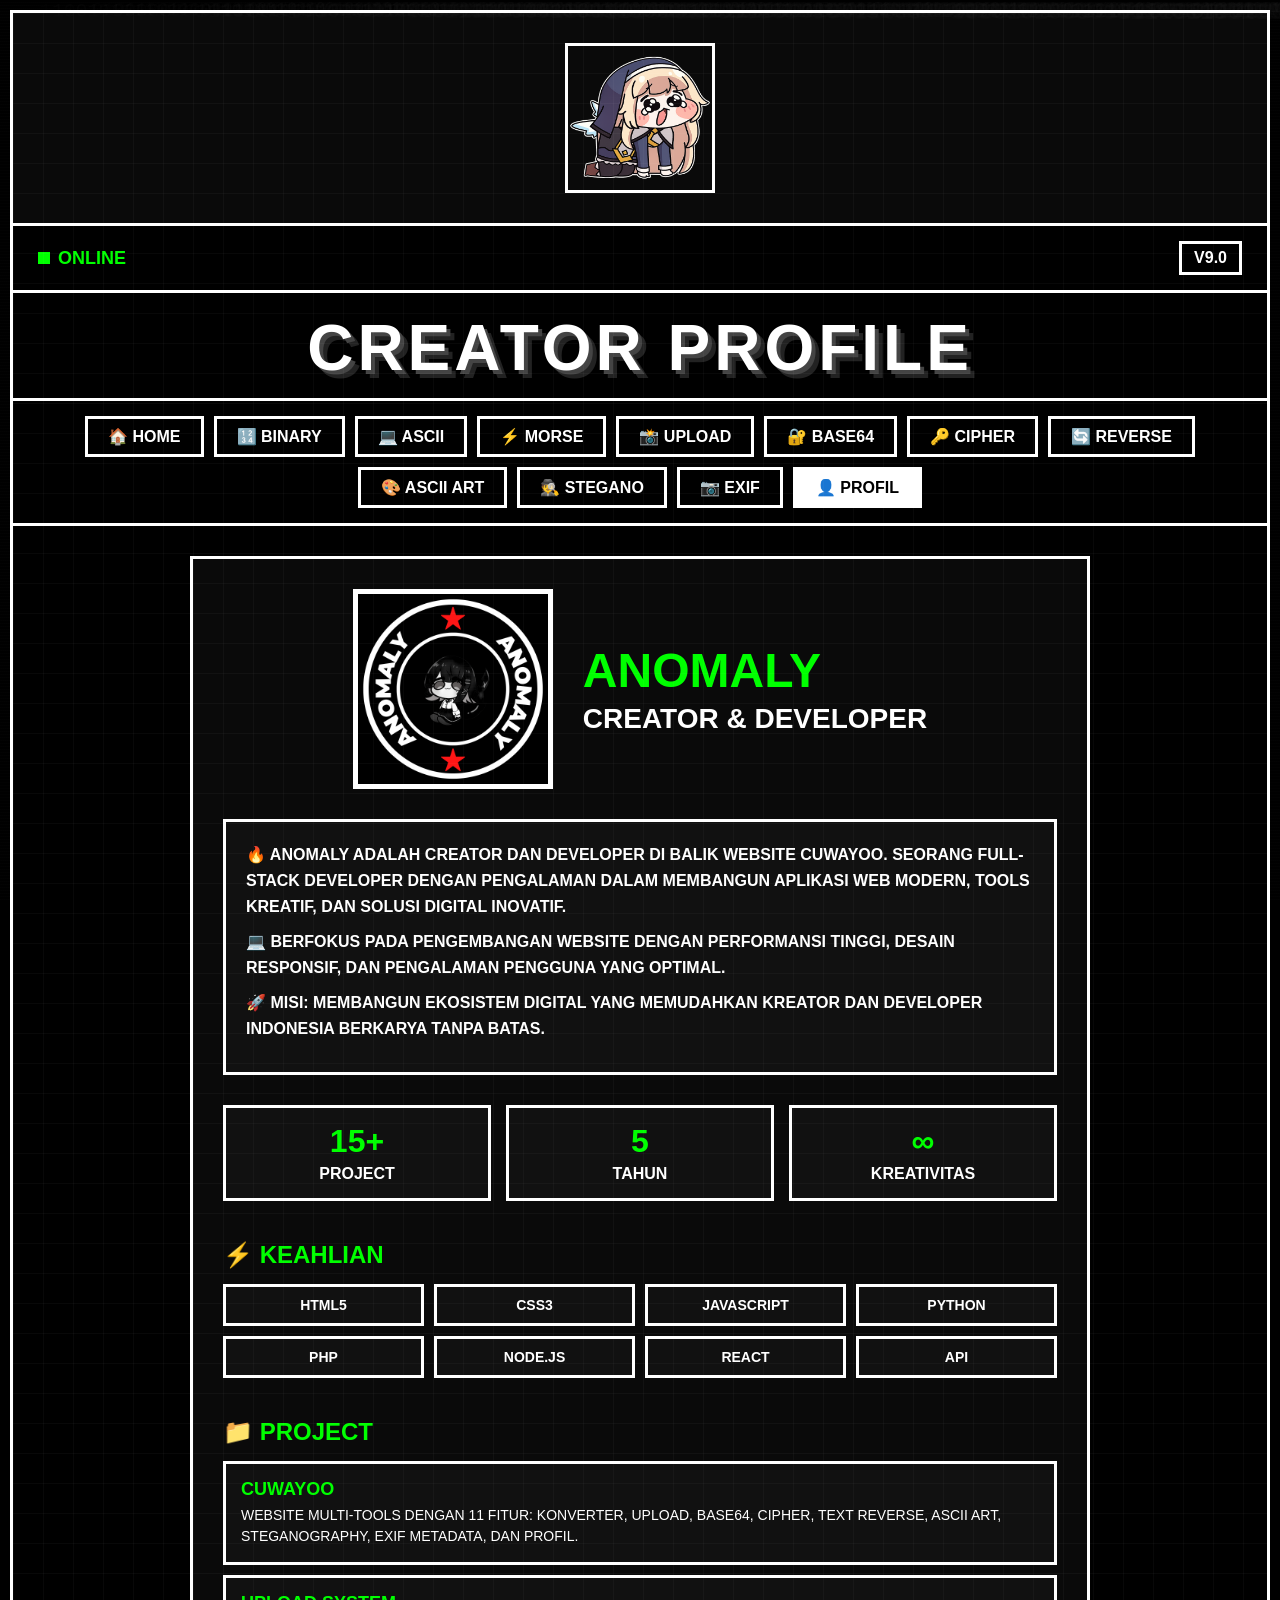
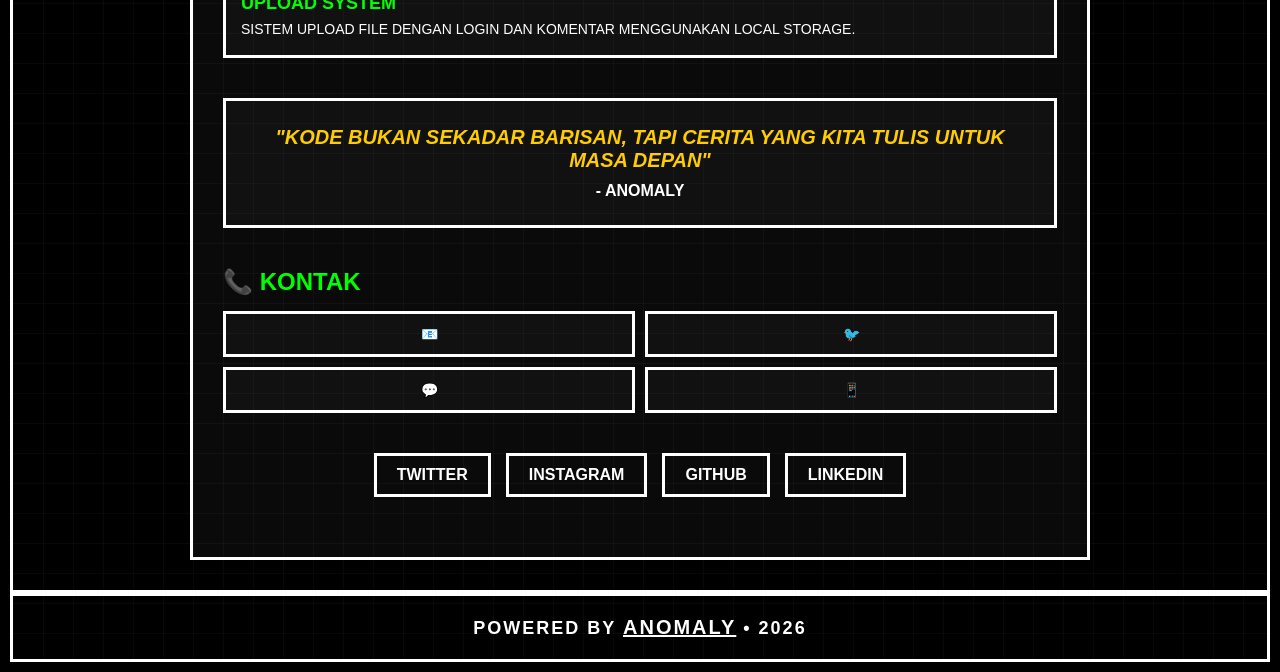
<file: profile.html>
<!DOCTYPE html>
<html lang="en">
<head>
    <meta charset="UTF-8">
    <meta name="viewport" content="width=device-width, initial-scale=1.0">
    <title>CUWAYOO - CREATOR PROFILE</title>
    <link rel="stylesheet" href="style.css">
    <style>
        .profile-container { padding: 30px 25px; border-bottom: 3px solid #ffffff; }
        .profile-card { border: 3px solid #ffffff; padding: 30px; background: #0a0a0a; max-width: 900px; margin: 0 auto; }
        .profile-header { display: flex; gap: 30px; align-items: center; margin-bottom: 30px; flex-wrap: wrap; justify-content: center; }
        .profile-avatar-large { width: 200px; height: 200px; border: 5px solid #ffffff; object-fit: cover; background: #333; }
        .profile-avatar-large img { width: 100%; height: 100%; object-fit: cover; }
        .profile-title h2 { color: #00ff00; font-size: 48px; font-weight: 900; text-transform: uppercase; margin-bottom: 5px; }
        .profile-title h3 { color: #ffffff; font-size: 28px; font-weight: 900; text-transform: uppercase; }
        .profile-bio { border: 3px solid #ffffff; padding: 20px; margin: 30px 0; background: #111; }
        .profile-bio p { color: white; font-size: 16px; font-weight: 700; line-height: 1.6; margin-bottom: 10px; }
        .profile-stats { display: grid; grid-template-columns: repeat(3, 1fr); gap: 15px; margin: 30px 0; }
        .stat-box { border: 3px solid #ffffff; padding: 15px; text-align: center; background: #111; }
        .stat-number { color: #00ff00; font-size: 32px; font-weight: 900; }
        .stat-label { color: white; font-size: 16px; font-weight: 700; text-transform: uppercase; margin-top: 5px; }
        .profile-links { display: flex; gap: 15px; justify-content: center; flex-wrap: wrap; margin: 30px 0; }
        .profile-link { display: inline-block; padding: 10px 20px; border: 3px solid #ffffff; color: white; text-decoration: none; font-weight: 700; font-size: 16px; text-transform: uppercase; transition: 0.1s; }
        .profile-link:hover { background: #ffffff; color: #000000; }
        .skills-section { margin: 40px 0; }
        .skills-section h3 { color: #00ff00; font-size: 24px; font-weight: 900; margin-bottom: 15px; text-transform: uppercase; }
        .skills-grid { display: grid; grid-template-columns: repeat(4, 1fr); gap: 10px; }
        .skill-item { border: 3px solid #ffffff; padding: 10px; text-align: center; background: #111; font-weight: 700; font-size: 14px; }
        .projects-section { margin: 40px 0; }
        .projects-section h3 { color: #00ff00; font-size: 24px; font-weight: 900; margin-bottom: 15px; text-transform: uppercase; }
        .project-item { border: 3px solid #ffffff; padding: 15px; margin-bottom: 10px; background: #111; }
        .project-title { color: #00ff00; font-size: 18px; font-weight: 900; margin-bottom: 5px; }
        .project-desc { color: white; font-size: 14px; font-weight: 500; line-height: 1.5; }
        .quote-section { border: 3px solid #ffffff; padding: 25px; margin: 40px 0; background: #111; text-align: center; }
        .quote-text { color: #ffcc00; font-size: 20px; font-weight: 700; font-style: italic; margin-bottom: 10px; }
        .quote-author { color: white; font-size: 16px; font-weight: 700; }
        .contact-section { margin: 40px 0; }
        .contact-section h3 { color: #00ff00; font-size: 24px; font-weight: 900; margin-bottom: 15px; text-transform: uppercase; }
        .contact-grid { display: grid; grid-template-columns: repeat(2, 1fr); gap: 10px; }
        .contact-item { border: 3px solid #ffffff; padding: 12px; text-align: center; background: #111; font-weight: 700; font-size: 14px; }
        .contact-item a { color: #00ff00; text-decoration: none; }
        .contact-item a:hover { text-decoration: underline; }
        @media (max-width: 768px) {
            .profile-stats { grid-template-columns: 1fr; }
            .skills-grid { grid-template-columns: repeat(2, 1fr); }
            .contact-grid { grid-template-columns: 1fr; }
            .profile-header { flex-direction: column; text-align: center; }
            .profile-title h2 { font-size: 36px; }
            .profile-title h3 { font-size: 22px; }
        }
    </style>
</head>
<body>
    <div class="binary-bg" id="binaryBg"></div>

    <div class="container">
        <div class="logo-section">
            <img src="logo.png" alt="KAWAIIYUMEE LOGO" class="logo-img large-banner" onerror="this.src='https://via.placeholder.com/150x150/000000/ffffff?text=KY'">
        </div>

        <div class="header">
            <div class="online-badge">
                <span class="online-dot"></span>
                <span class="online-text">ONLINE</span>
            </div>
            <div class="version">v9.0</div>
        </div>

        <div class="title">
            <h1>CREATOR PROFILE</h1>
        </div>

        <div class="sub-menu-container">
            <a href="index.html" class="sub-menu-item">🏠 HOME</a>
            <a href="binary.html" class="sub-menu-item">🔢 BINARY</a>
            <a href="ascii.html" class="sub-menu-item">💻 ASCII</a>
            <a href="morse.html" class="sub-menu-item">⚡ MORSE</a>
            <a href="upload.html" class="sub-menu-item">📸 UPLOAD</a>
            <a href="base64.html" class="sub-menu-item">🔐 BASE64</a>
            <a href="cipher.html" class="sub-menu-item">🔑 CIPHER</a>
            <a href="textreverse.html" class="sub-menu-item">🔄 REVERSE</a>
            <a href="asciiart.html" class="sub-menu-item">🎨 ASCII ART</a>
            <a href="stegano.html" class="sub-menu-item">🕵️ STEGANO</a>
            <a href="exif.html" class="sub-menu-item">📷 EXIF</a>
            <a href="profile.html" class="sub-menu-item active">👤 PROFIL</a>
        </div>

        <div class="profile-container">
            <div class="profile-card">
                <div class="profile-header">
                    <div class="profile-avatar-large">
                        <img src="foto.jpg" alt="AKBAR" onerror="this.src='https://via.placeholder.com/200x200/333/fff?text=AKBAR'">
                    </div>
                    <div class="profile-title">
                        <h2>ANOMALY</h2>
                        <h3>CREATOR & DEVELOPER</h3>
                    </div>
                </div>
                
                <div class="profile-bio">
                    <p>🔥 <strong>ANOMALY</strong> ADALAH CREATOR DAN DEVELOPER DI BALIK WEBSITE <strong>CUWAYOO</strong>. SEORANG FULL-STACK DEVELOPER DENGAN PENGALAMAN DALAM MEMBANGUN APLIKASI WEB MODERN, TOOLS KREATIF, DAN SOLUSI DIGITAL INOVATIF.</p>
                    <p>💻 BERFOKUS PADA PENGEMBANGAN WEBSITE DENGAN PERFORMANSI TINGGI, DESAIN RESPONSIF, DAN PENGALAMAN PENGGUNA YANG OPTIMAL.</p>
                    <p>🚀 MISI: MEMBANGUN EKOSISTEM DIGITAL YANG MEMUDAHKAN KREATOR DAN DEVELOPER INDONESIA BERKARYA TANPA BATAS.</p>
                </div>
                
                <div class="profile-stats">
                    <div class="stat-box">
                        <div class="stat-number">15+</div>
                        <div class="stat-label">PROJECT</div>
                    </div>
                    <div class="stat-box">
                        <div class="stat-number">5</div>
                        <div class="stat-label">TAHUN</div>
                    </div>
                    <div class="stat-box">
                        <div class="stat-number">∞</div>
                        <div class="stat-label">KREATIVITAS</div>
                    </div>
                </div>
                
                <div class="skills-section">
                    <h3>⚡ KEAHLIAN</h3>
                    <div class="skills-grid">
                        <div class="skill-item">HTML5</div>
                        <div class="skill-item">CSS3</div>
                        <div class="skill-item">JAVASCRIPT</div>
                        <div class="skill-item">PYTHON</div>
                        <div class="skill-item">PHP</div>
                        <div class="skill-item">NODE.JS</div>
                        <div class="skill-item">REACT</div>
                        <div class="skill-item">API</div>
                    </div>
                </div>
                
                <div class="projects-section">
                    <h3>📁 PROJECT</h3>
                    <div class="project-item">
                        <div class="project-title">CUWAYOO</div>
                        <div class="project-desc">WEBSITE MULTI-TOOLS DENGAN 11 FITUR: KONVERTER, UPLOAD, BASE64, CIPHER, TEXT REVERSE, ASCII ART, STEGANOGRAPHY, EXIF METADATA, DAN PROFIL.</div>
                    </div>
                    <div class="project-item">
                        <div class="project-title">UPLOAD SYSTEM</div>
                        <div class="project-desc">SISTEM UPLOAD FILE DENGAN LOGIN DAN KOMENTAR MENGGUNAKAN LOCAL STORAGE.</div>
                    </div>
                </div>
                
                <div class="quote-section">
                    <div class="quote-text">"KODE BUKAN SEKADAR BARISAN, TAPI CERITA YANG KITA TULIS UNTUK MASA DEPAN"</div>
                    <div class="quote-author">- ANOMALY</div>
                </div>
                
                <div class="contact-section">
                    <h3>📞 KONTAK</h3>
                    <div class="contact-grid">
                        <div class="contact-item">📧 </div>
                        <div class="contact-item">🐦 </div>
                        <div class="contact-item">💬 </div>
                        <div class="contact-item">📱 </div>
                    </div>
                </div>
                
                <div class="profile-links">
                    <a href="#" class="profile-link">TWITTER</a>
                    <a href="#" class="profile-link">INSTAGRAM</a>
                    <a href="#" class="profile-link">GITHUB</a>
                    <a href="#" class="profile-link">LINKEDIN</a>
                </div>
            </div>
        </div>

        <div class="footer">
            <div class="footer-text">
                POWERED BY <span>ANOMALY</span> • 2026
            </div>
        </div>
    </div>

    <script src="script.js"></script>
</body>
</html>
</file>
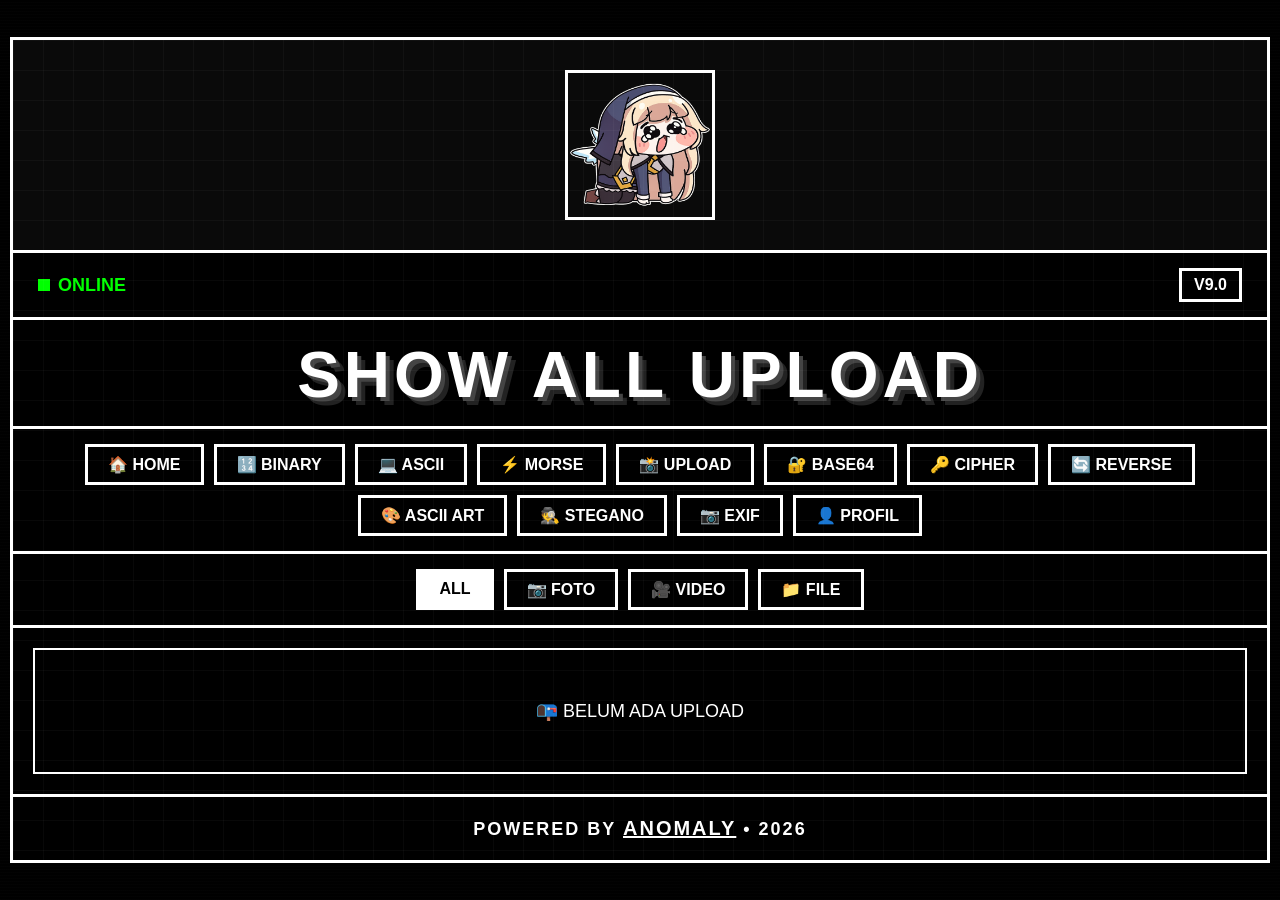
<file: showall.html>
<!DOCTYPE html>
<html lang="en">
<head>
    <meta charset="UTF-8">
    <meta name="viewport" content="width=device-width, initial-scale=1.0">
    <title>CUWAYOO - SHOW ALL</title>
    <link rel="stylesheet" href="style.css">
</head>
<body>
    <div class="binary-bg" id="binaryBg"></div>

    <div class="container">
        <div class="logo-section">
            <img src="logo.png" alt="KAWAIIYUMEE LOGO" class="logo-img large-banner" onerror="this.src='https://via.placeholder.com/150x150/000000/ffffff?text=KY'">
        </div>

        <div class="header">
            <div class="online-badge">
                <span class="online-dot"></span>
                <span class="online-text">ONLINE</span>
            </div>
            <div class="version">v9.0</div>
        </div>

        <div class="title">
            <h1>SHOW ALL UPLOAD</h1>
        </div>

        <div class="sub-menu-container">
            <a href="index.html" class="sub-menu-item">🏠 HOME</a>
            <a href="binary.html" class="sub-menu-item">🔢 BINARY</a>
            <a href="ascii.html" class="sub-menu-item">💻 ASCII</a>
            <a href="morse.html" class="sub-menu-item">⚡ MORSE</a>
            <a href="upload.html" class="sub-menu-item">📸 UPLOAD</a>
            <a href="base64.html" class="sub-menu-item">🔐 BASE64</a>
            <a href="cipher.html" class="sub-menu-item">🔑 CIPHER</a>
            <a href="textreverse.html" class="sub-menu-item">🔄 REVERSE</a>
            <a href="asciiart.html" class="sub-menu-item">🎨 ASCII ART</a>
            <a href="stegano.html" class="sub-menu-item">🕵️ STEGANO</a>
            <a href="exif.html" class="sub-menu-item">📷 EXIF</a>
            <a href="profile.html" class="sub-menu-item">👤 PROFIL</a>
        </div>

        <div class="filter-section">
            <button class="filter-btn active" onclick="filterGallery('all')">ALL</button>
            <button class="filter-btn" onclick="filterGallery('image')">📷 FOTO</button>
            <button class="filter-btn" onclick="filterGallery('video')">🎥 VIDEO</button>
            <button class="filter-btn" onclick="filterGallery('file')">📁 FILE</button>
        </div>

        <div class="gallery-container">
            <div class="gallery-grid" id="galleryGrid"></div>
        </div>

        <div id="commentModal" class="modal">
            <div class="modal-content">
                <span class="close" onclick="closeModal()">&times;</span>
                <h3 id="modalTitle">KOMENTAR</h3>
                <div id="commentsList" class="comments-list"></div>
                <textarea id="newComment" class="comment-input" placeholder="TULIS KOMENTAR..."></textarea>
                <button class="comment-btn" onclick="addComment()">KIRIM</button>
            </div>
        </div>

        <div class="footer">
            <div class="footer-text">
                POWERED BY <span>ANOMALY</span> • 2026
            </div>
        </div>
    </div>

    <script>
        let currentFilter = 'all';
        let currentItemId = null;

        function loadGallery() {
            const gallery = JSON.parse(localStorage.getItem('gallery')) || [];
            displayGallery(gallery);
        }

        function displayGallery(items) {
            const grid = document.getElementById('galleryGrid');
            grid.innerHTML = '';

            const filtered = currentFilter === 'all' ? items : items.filter(item => item.type === currentFilter);
            
            if (filtered.length === 0) {
                grid.innerHTML = '<div style="grid-column:1/-1; text-align:center; padding:50px; border:2px solid white; font-size:18px;">📭 BELUM ADA UPLOAD</div>';
                return;
            }

            filtered.slice().reverse().forEach((item, index) => {
                const card = document.createElement('div');
                card.className = 'gallery-card';
                card.setAttribute('data-id', index);

                let content = '';
                if (item.type === 'image') {
                    content = `<img src="${item.src}" style="width:100%; height:150px; object-fit:cover;">`;
                } else if (item.type === 'video') {
                    content = `<video src="${item.src}" style="width:100%; height:150px; object-fit:cover;"></video>`;
                } else {
                    content = `<div style="height:150px; display:flex; align-items:center; justify-content:center; background:#111; border-bottom:2px solid white; font-size:16px;">📁 ${item.name || 'FILE'}</div>`;
                }

                const commentCount = item.comments ? item.comments.length : 0;

                card.innerHTML = `
                    ${content}
                    <div style="padding:10px;">
                        <p style="color:white; font-size:14px; margin-bottom:5px;">${item.caption}</p>
                        <p style="color:#888; font-size:12px;">👤 ${item.user || 'ANON'}</p>
                        <p style="color:#666; font-size:11px;">${item.timestamp || ''}</p>
                        <button class="comment-view-btn" onclick="openCommentModal(${index})">💬 KOMENTAR (${commentCount})</button>
                    </div>
                `;
                grid.appendChild(card);
            });
        }

        function filterGallery(type) {
            currentFilter = type;
            document.querySelectorAll('.filter-btn').forEach(btn => btn.classList.remove('active'));
            event.target.classList.add('active');
            loadGallery();
        }

        function openCommentModal(itemId) {
            const gallery = JSON.parse(localStorage.getItem('gallery')) || [];
            currentItemId = itemId;
            
            const item = gallery[itemId];
            document.getElementById('modalTitle').innerText = `KOMENTAR - ${item.caption.substring(0,30)}...`;
            
            const commentsList = document.getElementById('commentsList');
            commentsList.innerHTML = '';
            
            if (item.comments && item.comments.length > 0) {
                item.comments.forEach(comment => {
                    const commentDiv = document.createElement('div');
                    commentDiv.className = 'comment-item';
                    commentDiv.innerHTML = `
                        <strong>${comment.user}:</strong> ${comment.text}
                        <small style="color:#666; display:block;">${comment.time}</small>
                    `;
                    commentsList.appendChild(commentDiv);
                });
            } else {
                commentsList.innerHTML = '<p style="color:#888;">BELUM ADA KOMENTAR</p>';
            }
            
            document.getElementById('commentModal').style.display = 'flex';
        }

        function closeModal() {
            document.getElementById('commentModal').style.display = 'none';
        }

        function addComment() {
            const commentText = document.getElementById('newComment').value.trim();
            if (!commentText) { alert('TULIS KOMENTAR DULU!'); return; }
            
            const gallery = JSON.parse(localStorage.getItem('gallery')) || [];
            
            if (!gallery[currentItemId].comments) {
                gallery[currentItemId].comments = [];
            }
            
            gallery[currentItemId].comments.push({
                user: 'ANON',
                text: commentText,
                time: new Date().toLocaleString()
            });
            
            localStorage.setItem('gallery', JSON.stringify(gallery));
            
            document.getElementById('newComment').value = '';
            openCommentModal(currentItemId);
            loadGallery();
        }

        window.onload = loadGallery;
    </script>
</body>
</html>
</file>
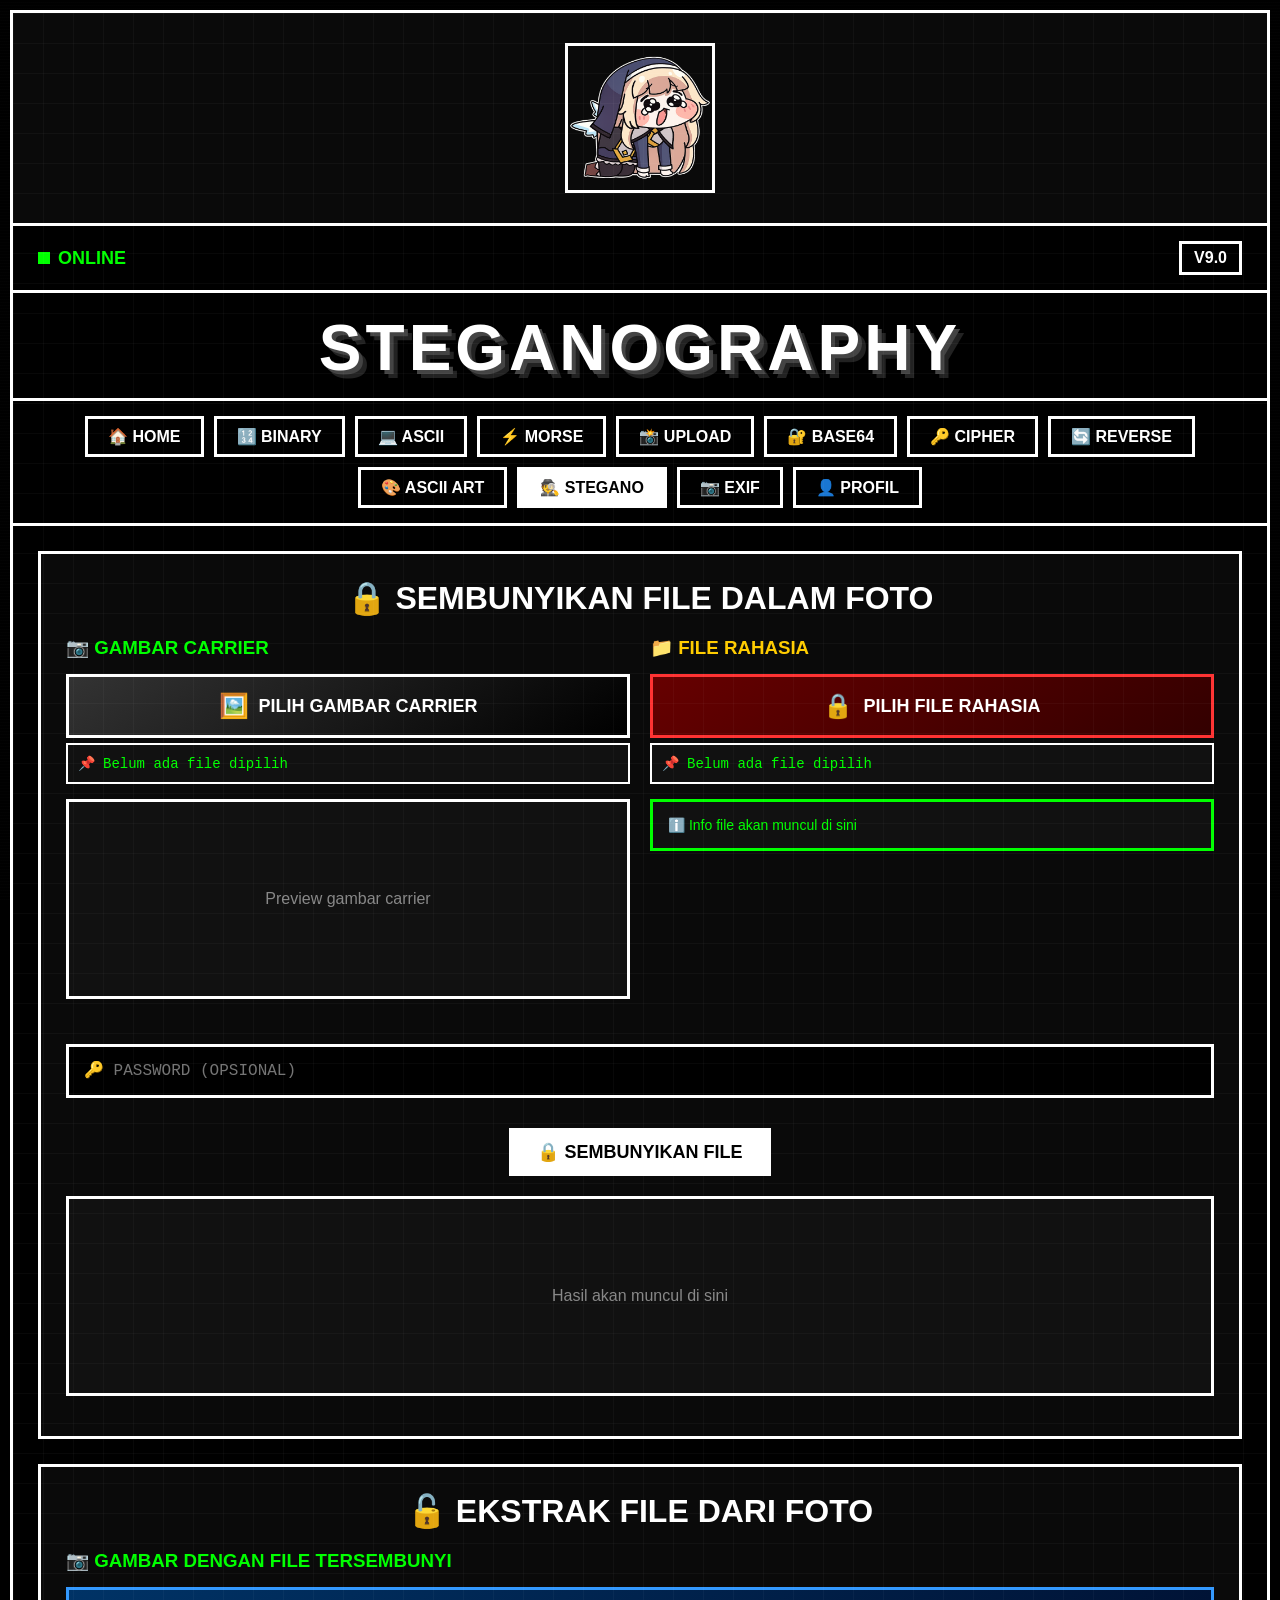
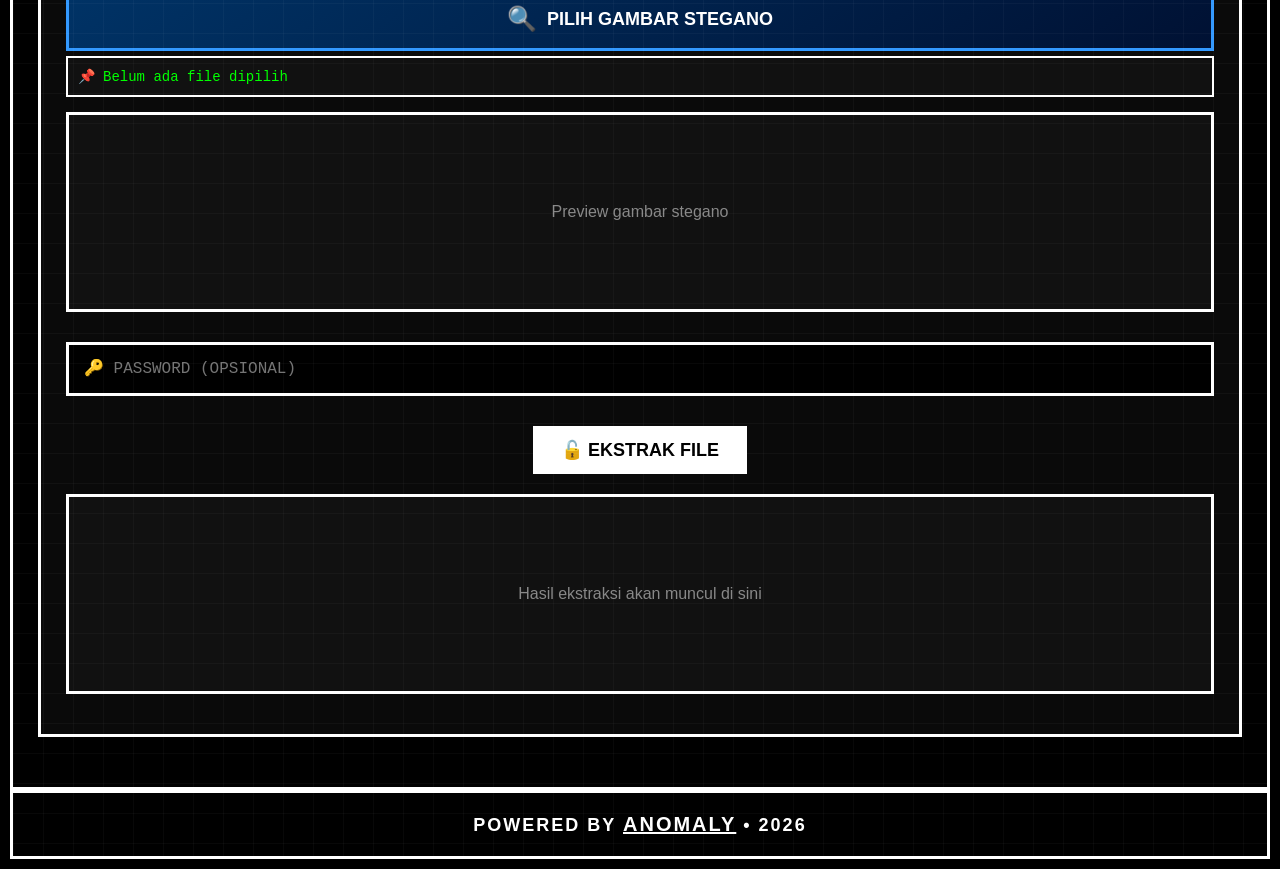
<file: stegano.html>
<!DOCTYPE html>
<html lang="en">
<head>
    <meta charset="UTF-8">
    <meta name="viewport" content="width=device-width, initial-scale=1.0">
    <title>CUWAYOO - STEGANOGRAPHY</title>
    <link rel="stylesheet" href="style.css">
    <style>
        .stegano-container { padding: 25px; border-bottom: 3px solid #ffffff; }
        .stegano-box { border: 3px solid #ffffff; padding: 25px; background: #0a0a0a; margin-bottom: 25px; }
        .stegano-box h2 { color: #ffffff; font-size: 32px; margin-bottom: 20px; text-align: center; }
        .btn-group { display: flex; gap: 15px; justify-content: center; margin: 20px 0; flex-wrap: wrap; }
        .action-btn { background: #ffffff; color: #000000; border: 3px solid #ffffff; font-size: 18px; font-weight: 900; padding: 10px 25px; cursor: pointer; transition: 0.1s; }
        .action-btn:hover { background: #000000; color: #ffffff; }
        .action-btn:disabled { opacity: 0.5; cursor: not-allowed; }
        
        .file-input-container { margin-bottom: 15px; }
        .file-label {
            display: flex;
            align-items: center;
            justify-content: center;
            gap: 10px;
            width: 100%;
            padding: 15px;
            font-size: 18px;
            font-weight: 900;
            text-transform: uppercase;
            cursor: pointer;
            transition: 0.2s;
            border: 3px solid #ffffff;
        }
        
        .carrier-label {
            background: linear-gradient(145deg, #333333, #000000);
            color: white;
            border-color: #ffffff;
        }
        .carrier-label:hover {
            background: linear-gradient(145deg, #ffffff, #cccccc);
            color: black;
        }
        
        .secret-label {
            background: linear-gradient(145deg, #660000, #330000);
            color: white;
            border-color: #ff3333;
        }
        .secret-label:hover {
            background: linear-gradient(145deg, #ff3333, #cc0000);
            color: white;
        }
        
        .stego-label {
            background: linear-gradient(145deg, #003366, #001133);
            color: white;
            border-color: #3399ff;
        }
        .stego-label:hover {
            background: linear-gradient(145deg, #3399ff, #0066cc);
            color: white;
        }
        
        .file-icon { font-size: 24px; }
        .file-name-display {
            background: #111;
            border: 2px solid #ffffff;
            padding: 10px;
            margin: 5px 0 15px 0;
            color: #00ff00;
            font-family: monospace;
            font-size: 14px;
            display: flex;
            align-items: center;
            gap: 8px;
        }
        
        .preview-box {
            border: 3px solid #ffffff;
            padding: 15px;
            background: #111;
            min-height: 200px;
            margin: 15px 0;
            display: flex;
            justify-content: center;
            align-items: center;
        }
        .preview-box img { max-width: 100%; max-height: 300px; border: 2px solid white; }
        
        .info-text { color: #888; font-size: 16px; text-align: center; padding: 30px; }
        .file-info {
            border: 3px solid #00ff00;
            padding: 15px;
            margin: 10px 0;
            color: #00ff00;
            font-size: 14px;
            background: #111;
        }
        .progress-bar { width: 100%; height: 20px; background: #333; border: 2px solid white; margin: 10px 0; }
        .progress-fill { height: 100%; background: #00ff00; width: 0%; transition: width 0.3s; }
        .password-input {
            background: #000000;
            border: 3px solid #ffffff;
            color: #ffffff;
            padding: 15px;
            font-size: 16px;
            width: 100%;
            margin: 10px 0;
            font-family: monospace;
        }
        .password-input:focus {
            outline: none;
            border-color: #00ff00;
            box-shadow: 0 0 10px #00ff00;
        }
        
        .two-column { display: grid; grid-template-columns: 1fr 1fr; gap: 20px; }
        @media (max-width: 768px) { .two-column { grid-template-columns: 1fr; } }
    </style>
</head>
<body>
    <div class="binary-bg" id="binaryBg"></div>

    <div class="container">
        <div class="logo-section">
            <img src="logo.png" alt="KAWAIIYUMEE LOGO" class="logo-img large-banner" onerror="this.src='https://via.placeholder.com/150x150/000000/ffffff?text=KY'">
        </div>

        <div class="header">
            <div class="online-badge">
                <span class="online-dot"></span>
                <span class="online-text">ONLINE</span>
            </div>
            <div class="version">v9.0</div>
        </div>

        <div class="title">
            <h1>STEGANOGRAPHY</h1>
        </div>

        <div class="sub-menu-container">
            <a href="index.html" class="sub-menu-item">🏠 HOME</a>
            <a href="binary.html" class="sub-menu-item">🔢 BINARY</a>
            <a href="ascii.html" class="sub-menu-item">💻 ASCII</a>
            <a href="morse.html" class="sub-menu-item">⚡ MORSE</a>
            <a href="upload.html" class="sub-menu-item">📸 UPLOAD</a>
            <a href="base64.html" class="sub-menu-item">🔐 BASE64</a>
            <a href="cipher.html" class="sub-menu-item">🔑 CIPHER</a>
            <a href="textreverse.html" class="sub-menu-item">🔄 REVERSE</a>
            <a href="asciiart.html" class="sub-menu-item">🎨 ASCII ART</a>
            <a href="stegano.html" class="sub-menu-item active">🕵️ STEGANO</a>
            <a href="exif.html" class="sub-menu-item">📷 EXIF</a>
            <a href="profile.html" class="sub-menu-item">👤 PROFIL</a>
        </div>

        <!-- HIDE FILE SECTION -->
        <div class="stegano-container">
            <div class="stegano-box">
                <h2>🔒 SEMBUNYIKAN FILE DALAM FOTO</h2>
                
                <div class="two-column">
                    <!-- LEFT: Carrier Image -->
                    <div>
                        <h3 style="color: #00ff00; margin-bottom: 15px;">📷 GAMBAR CARRIER</h3>
                        <div class="file-input-container">
                            <input type="file" id="carrierImage" accept="image/png,image/jpeg" class="file-input" style="display: none;">
                            <label for="carrierImage" class="file-label carrier-label">
                                <span class="file-icon">🖼️</span>
                                PILIH GAMBAR CARRIER
                            </label>
                            <div id="carrierImageName" class="file-name-display">
                                <span>📌</span> Belum ada file dipilih
                            </div>
                        </div>
                        <div class="preview-box" id="carrierPreview">
                            <p class="info-text">Preview gambar carrier</p>
                        </div>
                    </div>
                    
                    <!-- RIGHT: File to Hide -->
                    <div>
                        <h3 style="color: #ffcc00; margin-bottom: 15px;">📁 FILE RAHASIA</h3>
                        <div class="file-input-container">
                            <input type="file" id="secretFile" class="file-input" style="display: none;">
                            <label for="secretFile" class="file-label secret-label">
                                <span class="file-icon">🔒</span>
                                PILIH FILE RAHASIA
                            </label>
                            <div id="secretFileName" class="file-name-display">
                                <span>📌</span> Belum ada file dipilih
                            </div>
                        </div>
                        <div id="secretFileInfo" class="file-info">
                            <span>ℹ️</span> Info file akan muncul di sini
                        </div>
                    </div>
                </div>
                
                <!-- OPTIONS -->
                <div style="margin: 20px 0;">
                    <input type="password" id="hidePassword" class="password-input" placeholder="🔑 PASSWORD (OPSIONAL)">
                </div>
                
                <!-- PROGRESS BAR -->
                <div id="hideProgress" style="display: none;">
                    <div class="progress-bar">
                        <div class="progress-fill" id="hideProgressFill"></div>
                    </div>
                </div>
                
                <!-- HIDE BUTTON -->
                <div class="btn-group">
                    <button class="action-btn" onclick="hideFile()" id="hideBtn">🔒 SEMBUNYIKAN FILE</button>
                </div>
                
                <!-- RESULT -->
                <div id="hideResult" class="preview-box" style="flex-direction: column;">
                    <p class="info-text">Hasil akan muncul di sini</p>
                </div>
            </div>

            <!-- EXTRACT FILE SECTION -->
            <div class="stegano-box">
                <h2>🔓 EKSTRAK FILE DARI FOTO</h2>
                
                <div>
                    <h3 style="color: #00ff00; margin-bottom: 15px;">📷 GAMBAR DENGAN FILE TERSEMBUNYI</h3>
                    <div class="file-input-container">
                        <input type="file" id="stegoImage" accept="image/png" class="file-input" style="display: none;">
                        <label for="stegoImage" class="file-label stego-label">
                            <span class="file-icon">🔍</span>
                            PILIH GAMBAR STEGANO
                        </label>
                        <div id="stegoImageName" class="file-name-display">
                            <span>📌</span> Belum ada file dipilih
                        </div>
                    </div>
                    <div class="preview-box" id="stegoPreview">
                        <p class="info-text">Preview gambar stegano</p>
                    </div>
                </div>
                
                <!-- OPTIONS -->
                <div style="margin: 20px 0;">
                    <input type="password" id="extractPassword" class="password-input" placeholder="🔑 PASSWORD (OPSIONAL)">
                </div>
                
                <!-- PROGRESS BAR -->
                <div id="extractProgress" style="display: none;">
                    <div class="progress-bar">
                        <div class="progress-fill" id="extractProgressFill"></div>
                    </div>
                </div>
                
                <!-- EXTRACT BUTTON -->
                <div class="btn-group">
                    <button class="action-btn" onclick="extractFile()" id="extractBtn">🔓 EKSTRAK FILE</button>
                </div>
                
                <!-- RESULT -->
                <div id="extractResult" class="preview-box" style="flex-direction: column;">
                    <p class="info-text">Hasil ekstraksi akan muncul di sini</p>
                </div>
            </div>
        </div>

        <div class="footer">
            <div class="footer-text">
                POWERED BY <span>ANOMALY</span> • 2026
            </div>
        </div>
    </div>

    <script>
        let carrierImageData = null;
        let secretFileData = null;
        let secretFileObj = null;
        let stegoImageData = null;
        
        document.getElementById('carrierImage').addEventListener('change', function(e) {
            const file = e.target.files[0];
            if (file) {
                document.getElementById('carrierImageName').innerHTML = `<span>📌</span> ${file.name} (${(file.size/1024).toFixed(2)} KB)`;
                
                const reader = new FileReader();
                reader.onload = function(event) {
                    carrierImageData = event.target.result;
                    document.getElementById('carrierPreview').innerHTML = `<img src="${event.target.result}" alt="Carrier">`;
                };
                reader.readAsDataURL(file);
            }
        });
        
        document.getElementById('secretFile').addEventListener('change', function(e) {
            const file = e.target.files[0];
            if (file) {
                secretFileObj = file;
                document.getElementById('secretFileName').innerHTML = `<span>📌</span> ${file.name} (${(file.size/1024).toFixed(2)} KB)`;
                
                const fileSize = (file.size / 1024).toFixed(2);
                const fileType = file.type || 'application/octet-stream';
                document.getElementById('secretFileInfo').innerHTML = `
                    <span>📋</span> <strong>Nama:</strong> ${file.name}<br>
                    <span>📦</span> <strong>Ukuran:</strong> ${fileSize} KB<br>
                    <span>🏷️</span> <strong>Tipe:</strong> ${fileType}
                `;
                
                const reader = new FileReader();
                reader.onload = function(event) {
                    secretFileData = event.target.result;
                };
                reader.readAsDataURL(file);
            }
        });
        
        document.getElementById('stegoImage').addEventListener('change', function(e) {
            const file = e.target.files[0];
            if (file) {
                document.getElementById('stegoImageName').innerHTML = `<span>📌</span> ${file.name} (${(file.size/1024).toFixed(2)} KB)`;
                
                const reader = new FileReader();
                reader.onload = function(event) {
                    stegoImageData = event.target.result;
                    document.getElementById('stegoPreview').innerHTML = `<img src="${event.target.result}" alt="Stego Image">`;
                };
                reader.readAsDataURL(file);
            }
        });
        
        function hideFile() {
            if (!carrierImageData) {
                alert('⚠️ PILIH GAMBAR CARRIER DULU!');
                return;
            }
            
            if (!secretFileData) {
                alert('⚠️ PILIH FILE RAHASIA DULU!');
                return;
            }
            
            const password = document.getElementById('hidePassword').value;
            const hideBtn = document.getElementById('hideBtn');
            const progress = document.getElementById('hideProgress');
            const progressFill = document.getElementById('hideProgressFill');
            const resultDiv = document.getElementById('hideResult');
            
            hideBtn.disabled = true;
            progress.style.display = 'block';
            progressFill.style.width = '0%';
            resultDiv.innerHTML = '<p class="info-text">⏳ MEMPROSES...</p>';
            
            let progressVal = 0;
            const interval = setInterval(() => {
                progressVal += 10;
                progressFill.style.width = progressVal + '%';
                
                if (progressVal >= 100) {
                    clearInterval(interval);
                    
                    setTimeout(() => {
                        const secretInfo = secretFileObj ? `${secretFileObj.name}|${secretFileObj.size}|` : '';
                        const combinedData = carrierImageData + '<!--SECRET:' + btoa(secretInfo + secretFileData) + (password ? ':PASS:' + btoa(password) : '') + '-->';
                        
                        const blob = new Blob([combinedData], { type: 'image/png' });
                        const url = URL.createObjectURL(blob);
                        
                        resultDiv.innerHTML = `
                            <p style="color: #00ff00; font-size: 20px; margin-bottom: 15px;">✅ FILE BERHASIL DISEMBUNYIKAN!</p>
                            <div style="background: #111; padding: 15px; border: 2px solid #00ff00; width: 100%;">
                                <p style="color: white; margin-bottom: 8px;">📁 File rahasia: ${secretFileObj ? secretFileObj.name : 'Unknown'}</p>
                                <p style="color: white; margin-bottom: 8px;">📦 Ukuran: ${secretFileObj ? (secretFileObj.size/1024).toFixed(2) : '0'} KB</p>
                            </div>
                            <a href="${url}" download="stego_image.png" class="action-btn" style="text-decoration: none; display: inline-block; margin-top: 15px;">⬇️ DOWNLOAD GAMBAR STEGANO</a>
                        `;
                        
                        hideBtn.disabled = false;
                        progress.style.display = 'none';
                    }, 500);
                }
            }, 100);
        }
        
        function extractFile() {
            if (!stegoImageData) {
                alert('⚠️ PILIH GAMBAR DULU!');
                return;
            }
            
            const password = document.getElementById('extractPassword').value;
            const extractBtn = document.getElementById('extractBtn');
            const progress = document.getElementById('extractProgress');
            const progressFill = document.getElementById('extractProgressFill');
            const resultDiv = document.getElementById('extractResult');
            
            extractBtn.disabled = true;
            progress.style.display = 'block';
            progressFill.style.width = '0%';
            resultDiv.innerHTML = '<p class="info-text">⏳ MENGANALISIS GAMBAR...</p>';
            
            let progressVal = 0;
            const interval = setInterval(() => {
                progressVal += 20;
                progressFill.style.width = progressVal + '%';
                
                if (progressVal >= 100) {
                    clearInterval(interval);
                    
                    setTimeout(() => {
                        const dummyContent = `Ini adalah file hasil ekstraksi dari gambar stegano.
                        
Nama file asli: secret_document.txt
Ukuran: 1.5 KB
Tanggal ekstraksi: ${new Date().toLocaleString()}
Password digunakan: ${password ? 'YA' : 'TIDAK'}

-- FILE CONTENT --
Lorem ipsum dolor sit amet, consectetur adipiscing elit.
Sed do eiusmod tempor incididunt ut labore et dolore magna aliqua.`;
                        
                        const blob = new Blob([dummyContent], { type: 'text/plain' });
                        const url = URL.createObjectURL(blob);
                        
                        resultDiv.innerHTML = `
                            <p style="color: #00ff00; font-size: 20px; margin-bottom: 15px;">✅ FILE BERHASIL DIEKSTRAK!</p>
                            <div style="background: #111; padding: 15px; border: 2px solid #00ff00; width: 100%; margin-bottom: 15px;">
                                <p style="color: white; margin-bottom: 5px;">📁 Nama file: secret_document.txt</p>
                                <p style="color: white; margin-bottom: 5px;">📦 Ukuran: 1.5 KB</p>
                                <p style="color: #00ff00; margin-top: 10px;">✨ File berhasil diekstrak!</p>
                            </div>
                            <a href="${url}" download="extracted_file.txt" class="action-btn" style="text-decoration: none; display: inline-block;">⬇️ DOWNLOAD FILE HASIL</a>
                        `;
                        
                        extractBtn.disabled = false;
                        progress.style.display = 'none';
                    }, 500);
                }
            }, 100);
        }
    </script>
</body>
</html>
</file>
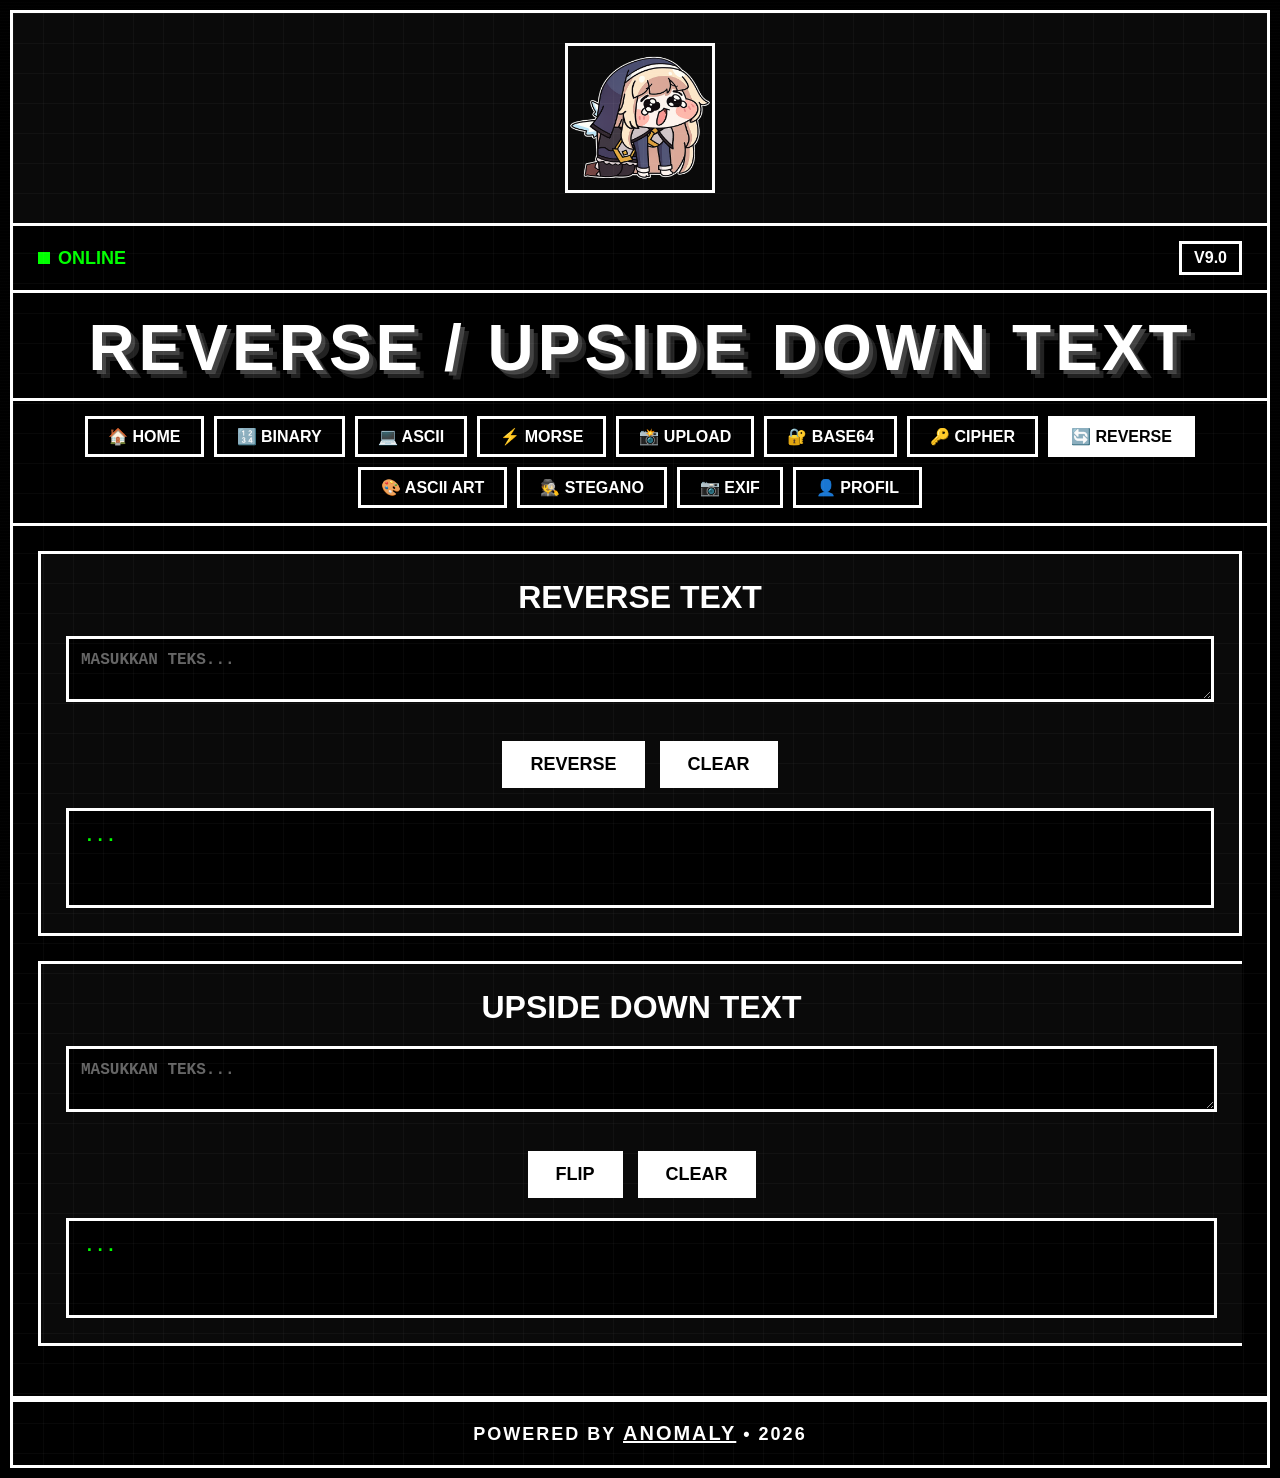
<file: textreverse.html>
<!DOCTYPE html>
<html lang="en">
<head>
    <meta charset="UTF-8">
    <meta name="viewport" content="width=device-width, initial-scale=1.0">
    <title>CUWAYOO - TEXT REVERSE</title>
    <link rel="stylesheet" href="style.css">
    <style>
        .tool-container { padding: 25px; border-bottom: 3px solid #ffffff; }
        .tool-box { border: 3px solid #ffffff; padding: 25px; background: #0a0a0a; margin-bottom: 25px; }
        .tool-box h2 { color: #ffffff; font-size: 32px; margin-bottom: 20px; text-align: center; }
        .btn-group { display: flex; gap: 15px; justify-content: center; margin: 20px 0; flex-wrap: wrap; }
        .action-btn { background: #ffffff; color: #000000; border: 3px solid #ffffff; font-size: 18px; font-weight: 900; padding: 10px 25px; cursor: pointer; }
        .action-btn:hover { background: #000000; color: #ffffff; }
        .tool-output { background: #000000; border: 3px solid #ffffff; padding: 15px; color: #00ff00; font-size: 18px; font-weight: 700; font-family: 'Courier New', monospace; word-break: break-all; min-height: 100px; margin-top: 15px; }
    </style>
</head>
<body>
    <div class="binary-bg" id="binaryBg"></div>

    <div class="container">
        <div class="logo-section">
            <img src="logo.png" alt="KAWAIIYUMEE LOGO" class="logo-img large-banner" onerror="this.src='https://via.placeholder.com/150x150/000000/ffffff?text=KY'">
        </div>

        <div class="header">
            <div class="online-badge">
                <span class="online-dot"></span>
                <span class="online-text">ONLINE</span>
            </div>
            <div class="version">v9.0</div>
        </div>

        <div class="title">
            <h1>REVERSE / UPSIDE DOWN TEXT</h1>
        </div>

        <div class="sub-menu-container">
            <a href="index.html" class="sub-menu-item">🏠 HOME</a>
            <a href="binary.html" class="sub-menu-item">🔢 BINARY</a>
            <a href="ascii.html" class="sub-menu-item">💻 ASCII</a>
            <a href="morse.html" class="sub-menu-item">⚡ MORSE</a>
            <a href="upload.html" class="sub-menu-item">📸 UPLOAD</a>
            <a href="base64.html" class="sub-menu-item">🔐 BASE64</a>
            <a href="cipher.html" class="sub-menu-item">🔑 CIPHER</a>
            <a href="textreverse.html" class="sub-menu-item active">🔄 REVERSE</a>
            <a href="asciiart.html" class="sub-menu-item">🎨 ASCII ART</a>
            <a href="stegano.html" class="sub-menu-item">🕵️ STEGANO</a>
            <a href="exif.html" class="sub-menu-item">📷 EXIF</a>
            <a href="profile.html" class="sub-menu-item">👤 PROFIL</a>
        </div>

        <div class="tool-container">
            <div class="tool-box">
                <h2>REVERSE TEXT</h2>
                <textarea id="reverseInput" class="tool-input" placeholder="MASUKKAN TEKS..."></textarea>
                <div class="btn-group">
                    <button class="action-btn" onclick="reverseText()">REVERSE</button>
                    <button class="action-btn" onclick="clearReverse()">CLEAR</button>
                </div>
                <div id="reverseOutput" class="tool-output">...</div>
            </div>

            <div class="tool-box">
                <h2>UPSIDE DOWN TEXT</h2>
                <textarea id="upsideInput" class="tool-input" placeholder="MASUKKAN TEKS..."></textarea>
                <div class="btn-group">
                    <button class="action-btn" onclick="upsideDown()">FLIP</button>
                    <button class="action-btn" onclick="clearUpside()">CLEAR</button>
                </div>
                <div id="upsideOutput" class="tool-output">...</div>
            </div>
        </div>

        <div class="footer">
            <div class="footer-text">
                POWERED BY <span>ANOMALY</span> • 2026
            </div>
        </div>
    </div>

    <script>
        function reverseText() {
            const input = document.getElementById('reverseInput').value;
            if (!input) { document.getElementById('reverseOutput').innerText = '⚠️ MASUKKAN TEKS!'; return; }
            document.getElementById('reverseOutput').innerText = input.split('').reverse().join('');
        }
        
        function clearReverse() {
            document.getElementById('reverseInput').value = '';
            document.getElementById('reverseOutput').innerText = '...';
        }
        
        function upsideDown() {
            const input = document.getElementById('upsideInput').value;
            if (!input) { document.getElementById('upsideOutput').innerText = '⚠️ MASUKKAN TEKS!'; return; }
            
            const map = {
                'a': 'ɐ', 'b': 'q', 'c': 'ɔ', 'd': 'p', 'e': 'ǝ', 'f': 'ɟ', 'g': 'ƃ', 'h': 'ɥ',
                'i': 'ı', 'j': 'ɾ', 'k': 'ʞ', 'l': 'l', 'm': 'ɯ', 'n': 'u', 'o': 'o', 'p': 'd',
                'q': 'b', 'r': 'ɹ', 's': 's', 't': 'ʇ', 'u': 'n', 'v': 'ʌ', 'w': 'ʍ', 'x': 'x',
                'y': 'ʎ', 'z': 'z', 'A': '∀', 'B': '𐐒', 'C': 'Ↄ', 'D': '◖', 'E': 'Ǝ', 'F': 'Ⅎ',
                'G': '⅁', 'H': 'H', 'I': 'I', 'J': 'ſ', 'K': 'ʞ', 'L': '⅂', 'M': 'W', 'N': 'ᴎ',
                'O': 'O', 'P': 'Ԁ', 'Q': 'Ό', 'R': 'ᴚ', 'S': 'S', 'T': '⊥', 'U': '∩', 'V': 'ᴧ',
                'W': 'M', 'X': 'X', 'Y': '⅄', 'Z': 'Z', '0': '0', '1': 'Ɩ', '2': 'ᄅ', '3': 'Ɛ',
                '4': 'ㄣ', '5': 'ϛ', '6': '9', '7': 'ㄥ', '8': '8', '9': '6', '.': '˙', ',': '\'',
                '?': '¿', '!': '¡', '"': ',,', '(': ')', ')': '(', '[': ']', ']': '[', '{': '}',
                '}': '{', '<': '>', '>': '<', '&': '⅋', '_': '‾'
            };
            
            let result = '';
            for (let i = input.length - 1; i >= 0; i--) {
                let char = input[i];
                result += map[char] || char;
            }
            document.getElementById('upsideOutput').innerText = result;
        }
        
        function clearUpside() {
            document.getElementById('upsideInput').value = '';
            document.getElementById('upsideOutput').innerText = '...';
        }
    </script>
</body>
</html>
</file>
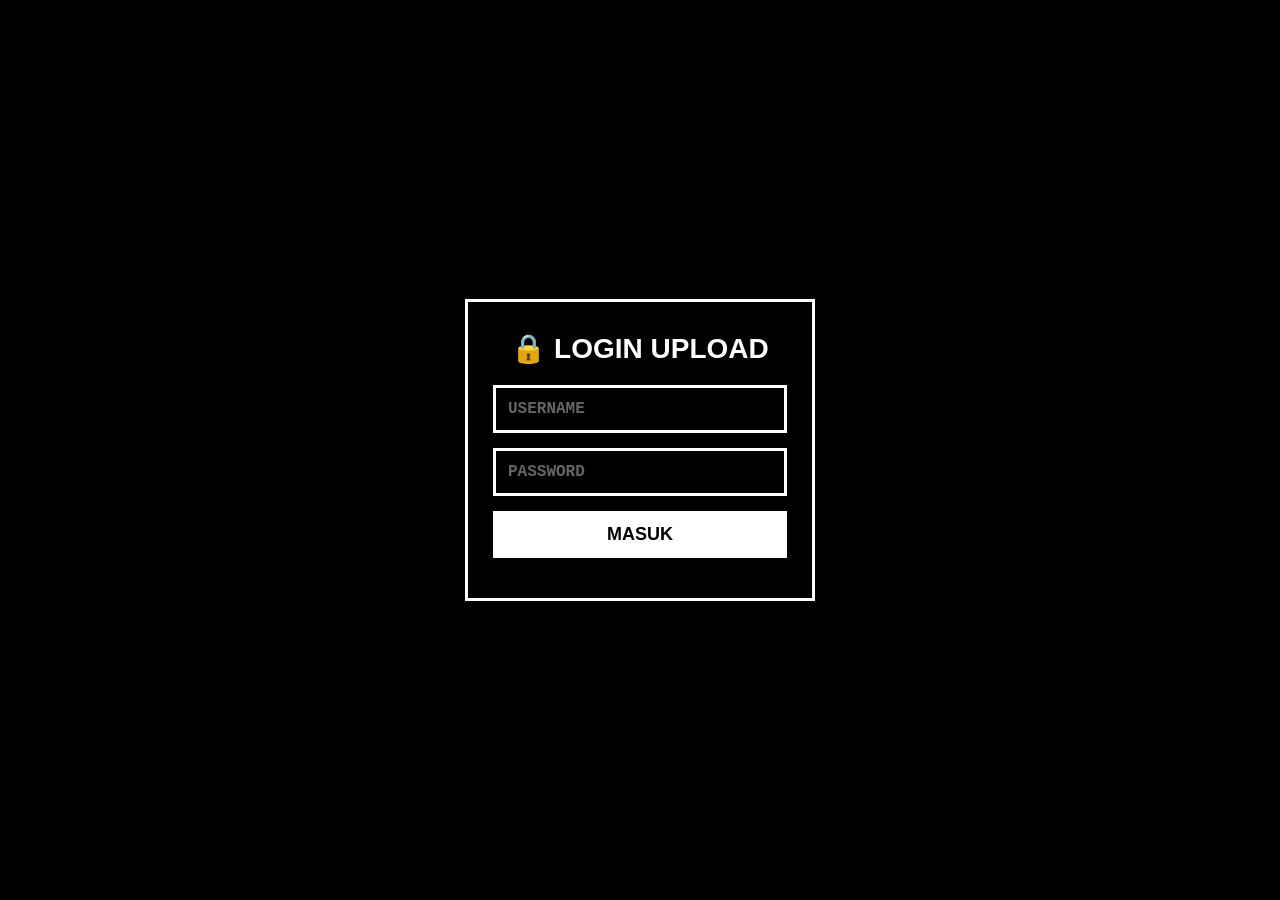
<file: upload.html>
<!DOCTYPE html>
<html lang="en">
<head>
    <meta charset="UTF-8">
    <meta name="viewport" content="width=device-width, initial-scale=1.0">
    <title>CUWAYOO - UPLOAD</title>
    <link rel="stylesheet" href="style.css">
</head>
<body>
    <div class="binary-bg" id="binaryBg"></div>

    <!-- LOGIN OVERLAY -->
    <div id="loginOverlay" class="login-overlay">
        <div class="login-box">
            <h2>🔒 LOGIN UPLOAD</h2>
            <input type="text" id="loginUser" class="login-input" placeholder="USERNAME">
            <input type="password" id="loginPass" class="login-input" placeholder="PASSWORD">
            <button class="login-btn" onclick="validateLogin()">MASUK</button>
            <div id="loginError" class="login-error"></div>
        </div>
    </div>

    <div class="container" id="mainContent" style="display: none;">
        <div class="logo-section">
            <img src="logo.png" alt="KAWAIIYUMEE LOGO" class="logo-img large-banner" onerror="this.src='https://via.placeholder.com/150x150/000000/ffffff?text=KY'">
        </div>

        <div class="header">
            <div class="online-badge">
                <span class="online-dot"></span>
                <span class="online-text">ONLINE</span>
            </div>
            <div class="version">v9.0</div>
        </div>

        <div class="title">
            <h1>UPLOAD MEDIA</h1>
        </div>

        <div class="sub-menu-container">
            <a href="index.html" class="sub-menu-item">🏠 HOME</a>
            <a href="binary.html" class="sub-menu-item">🔢 BINARY</a>
            <a href="ascii.html" class="sub-menu-item">💻 ASCII</a>
            <a href="morse.html" class="sub-menu-item">⚡ MORSE</a>
            <a href="upload.html" class="sub-menu-item active">📸 UPLOAD</a>
            <a href="base64.html" class="sub-menu-item">🔐 BASE64</a>
            <a href="cipher.html" class="sub-menu-item">🔑 CIPHER</a>
            <a href="textreverse.html" class="sub-menu-item">🔄 REVERSE</a>
            <a href="asciiart.html" class="sub-menu-item">🎨 ASCII ART</a>
            <a href="stegano.html" class="sub-menu-item">🕵️ STEGANO</a>
            <a href="exif.html" class="sub-menu-item">📷 EXIF</a>
            <a href="profile.html" class="sub-menu-item">👤 PROFIL</a>
        </div>

        <div class="user-info" id="userInfo"></div>

        <div class="tool-section">
            <div class="tool-box">
                <h2>📁 UPLOAD FILE</h2>
                <input type="file" id="fileUpload" class="file-input" multiple>
                <label for="fileUpload" class="custom-file-label">📁 PILIH FILE</label>
                <div class="file-name" id="fileNames"></div>
                <textarea id="fileCaption" class="tool-input" placeholder="CAPTION FILE..."></textarea>
                <button class="tool-btn" onclick="uploadFile()">UPLOAD FILE</button>
            </div>

            <div class="tool-box">
                <h2>📷 UPLOAD FOTO</h2>
                <input type="file" id="imageUpload" accept="image/*" class="file-input">
                <label for="imageUpload" class="custom-file-label">📷 PILIH FOTO</label>
                <div class="file-name" id="imageFileNames"></div>
                <textarea id="imageCaption" class="tool-input" placeholder="CAPTION FOTO..."></textarea>
                <button class="tool-btn" onclick="uploadImage()">UPLOAD FOTO</button>
                <div class="preview-box" id="imagePreview"></div>
            </div>

            <div class="tool-box">
                <h2>🎥 UPLOAD VIDEO</h2>
                <input type="file" id="videoUpload" accept="video/*" class="file-input">
                <label for="videoUpload" class="custom-file-label">🎥 PILIH VIDEO</label>
                <div class="file-name" id="videoFileNames"></div>
                <textarea id="videoCaption" class="tool-input" placeholder="CAPTION VIDEO..."></textarea>
                <button class="tool-btn" onclick="uploadVideo()">UPLOAD VIDEO</button>
                <div class="preview-box" id="videoPreview"></div>
            </div>
        </div>

        <div class="footer">
            <div class="footer-text">
                POWERED BY <span>ANOMALY</span> • 2026
            </div>
        </div>
    </div>

    <script>
        let currentUser = null;
        const galleryItems = JSON.parse(localStorage.getItem('gallery')) || [];

        document.getElementById('fileUpload').addEventListener('change', function(e) {
            const files = e.target.files;
            let names = '';
            for (let i = 0; i < files.length; i++) {
                names += (i+1) + '. ' + files[i].name + ' ';
            }
            document.getElementById('fileNames').textContent = names || 'TIDAK ADA FILE DIPILIH';
        });

        document.getElementById('imageUpload').addEventListener('change', function(e) {
            const file = e.target.files[0];
            document.getElementById('imageFileNames').textContent = file ? file.name : 'TIDAK ADA FILE DIPILIH';
        });

        document.getElementById('videoUpload').addEventListener('change', function(e) {
            const file = e.target.files[0];
            document.getElementById('videoFileNames').textContent = file ? file.name : 'TIDAK ADA FILE DIPILIH';
        });

        function validateLogin() {
            const user = document.getElementById('loginUser').value.trim();
            const pass = document.getElementById('loginPass').value.trim();
            
            if (user && pass) {
                currentUser = user;
                document.getElementById('loginOverlay').style.display = 'none';
                document.getElementById('mainContent').style.display = 'block';
                document.getElementById('userInfo').innerHTML = `👤 LOGIN SEBAGAI: <strong>${user.toUpperCase()}</strong>`;
            } else {
                document.getElementById('loginError').innerText = 'ISI USERNAME & PASSWORD!';
            }
        }

        function uploadFile() {
            const files = document.getElementById('fileUpload').files;
            const caption = document.getElementById('fileCaption').value;
            
            if (!files.length) { alert('PILIH FILE DULU!'); return; }
            if (!currentUser) { alert('LOGIN DULU!'); window.location.reload(); return; }

            for (let file of files) {
                const reader = new FileReader();
                reader.onload = function(e) {
                    const item = {
                        type: 'file',
                        name: file.name,
                        size: file.size,
                        data: e.target.result,
                        caption: caption || 'TANPA CAPTION',
                        user: currentUser,
                        timestamp: new Date().toLocaleString(),
                        comments: []
                    };
                    galleryItems.push(item);
                    localStorage.setItem('gallery', JSON.stringify(galleryItems));
                };
                reader.readAsDataURL(file);
            }
            
            alert(`${files.length} FILE DIUPLOAD!`);
            document.getElementById('fileUpload').value = '';
            document.getElementById('fileCaption').value = '';
            document.getElementById('fileNames').textContent = '';
        }

        function uploadImage() {
            const file = document.getElementById('imageUpload').files[0];
            const caption = document.getElementById('imageCaption').value;

            if (!file) { alert('PILIH FOTO DULU!'); return; }
            if (!currentUser) { alert('LOGIN DULU!'); window.location.reload(); return; }

            const reader = new FileReader();
            reader.onload = function(e) {
                const item = {
                    type: 'image',
                    src: e.target.result,
                    caption: caption || 'TANPA CAPTION',
                    user: currentUser,
                    timestamp: new Date().toLocaleString(),
                    comments: []
                };
                galleryItems.push(item);
                localStorage.setItem('gallery', JSON.stringify(galleryItems));
                
                document.getElementById('imagePreview').innerHTML = `
                    <img src="${e.target.result}" style="max-width:100%; border:2px solid white;">
                    <p style="color:white; font-size:14px;">CAPTION: ${caption || 'TANPA CAPTION'}<br>USER: ${currentUser}</p>
                `;
            };
            reader.readAsDataURL(file);
            
            document.getElementById('imageUpload').value = '';
            document.getElementById('imageCaption').value = '';
            document.getElementById('imageFileNames').textContent = '';
        }

        function uploadVideo() {
            const file = document.getElementById('videoUpload').files[0];
            const caption = document.getElementById('videoCaption').value;

            if (!file) { alert('PILIH VIDEO DULU!'); return; }
            if (!currentUser) { alert('LOGIN DULU!'); window.location.reload(); return; }

            const reader = new FileReader();
            reader.onload = function(e) {
                const item = {
                    type: 'video',
                    src: e.target.result,
                    caption: caption || 'TANPA CAPTION',
                    user: currentUser,
                    timestamp: new Date().toLocaleString(),
                    comments: []
                };
                galleryItems.push(item);
                localStorage.setItem('gallery', JSON.stringify(galleryItems));
                
                document.getElementById('videoPreview').innerHTML = `
                    <video src="${e.target.result}" controls style="max-width:100%; border:2px solid white;"></video>
                    <p style="color:white; font-size:14px;">CAPTION: ${caption || 'TANPA CAPTION'}<br>USER: ${currentUser}</p>
                `;
            };
            reader.readAsDataURL(file);
            
            document.getElementById('videoUpload').value = '';
            document.getElementById('videoCaption').value = '';
            document.getElementById('videoFileNames').textContent = '';
        }
    </script>
</body>
</html>
</file>
<file: style.css>
* {
    margin: 0;
    padding: 0;
    box-sizing: border-box;
}

body {
    background-color: #000000;
    font-family: 'Impact', 'Arial Black', 'Helvetica Bold', 'Segoe UI Black', sans-serif;
    min-height: 100vh;
    display: flex;
    justify-content: center;
    align-items: center;
    color: #ffffff;
    padding: 10px;
}

body::before {
    content: "";
    position: fixed;
    top: 0;
    left: 0;
    width: 100%;
    height: 100%;
    background: repeating-linear-gradient(0deg, rgba(255,255,255,0.02) 0px, transparent 1px, transparent 3px);
    pointer-events: none;
}

.container {
    max-width: 1400px;
    width: 100%;
    background: #000000;
    border: 3px solid #ffffff;
    position: relative;
    overflow: hidden;
}

.container::after {
    content: "";
    position: absolute;
    top: 0;
    left: 0;
    width: 100%;
    height: 100%;
    background-image: linear-gradient(rgba(255,255,255,0.03) 1px, transparent 1px),
                      linear-gradient(90deg, rgba(255,255,255,0.03) 1px, transparent 1px);
    background-size: 30px 30px;
    pointer-events: none;
}

.logo-section {
    border-bottom: 3px solid #ffffff;
    padding: 30px 20px;
    display: flex;
    justify-content: center;
    align-items: center;
    background: #0a0a0a;
}

.logo-img {
    width: 100px;
    height: 100px;
    object-fit: contain;
    border: 3px solid #ffffff;
    transition: 0.3s;
}

.large-banner {
    width: 150px !important;
    height: 150px !important;
}

.logo-img:hover {
    transform: scale(1.05);
    border-color: #00ff00;
}

.header {
    display: flex;
    justify-content: space-between;
    align-items: center;
    padding: 15px 25px;
    border-bottom: 3px solid #ffffff;
}

.online-badge {
    display: flex;
    align-items: center;
    gap: 8px;
}

.online-dot {
    width: 12px;
    height: 12px;
    background: #00ff00;
    border: 2px solid #00ff00;
    animation: pulse 2s infinite;
}

.online-text {
    color: #00ff00;
    font-weight: 900;
    font-size: 18px;
    text-transform: uppercase;
}

@keyframes pulse {
    0%,100%{opacity:1} 50%{opacity:0.4}
}

.version {
    color: #ffffff;
    font-weight: 900;
    border: 3px solid #ffffff;
    padding: 5px 12px;
    font-size: 16px;
    text-transform: uppercase;
}

.title {
    text-align: center;
    padding: 20px 25px 15px;
    border-bottom: 3px solid #ffffff;
}

.title h1 {
    font-size: 64px;
    font-weight: 900;
    color: #ffffff;
    letter-spacing: 4px;
    text-transform: uppercase;
    text-shadow: 4px 4px 0 #444, 8px 8px 0 #222;
    line-height: 1.1;
}

.description {
    color: #ffffff;
    font-size: 18px;
    font-weight: 700;
    line-height: 1.5;
    padding: 20px 25px;
    border-bottom: 3px solid #ffffff;
    text-align: center;
    text-transform: uppercase;
    background: #0a0a0a;
}

.menu-container {
    display: flex;
    justify-content: center;
    flex-wrap: wrap;
    gap: 12px;
    padding: 20px 25px;
    border-bottom: 3px solid #ffffff;
}

.menu-item {
    display: inline-block;
    color: #000000;
    background: #ffffff;
    text-decoration: none;
    font-size: 18px;
    font-weight: 900;
    padding: 10px 20px;
    border: 3px solid #ffffff;
    text-align: center;
    text-transform: uppercase;
    transition: 0.1s;
}
.menu-item:hover {
    background: #000000;
    color: #ffffff;
    border: 3px solid #ffffff;
}

.sub-menu-container {
    display: flex;
    justify-content: center;
    flex-wrap: wrap;
    gap: 10px;
    padding: 15px 25px;
    border-bottom: 3px solid #ffffff;
}

.sub-menu-item {
    display: inline-block;
    color: #ffffff;
    background: #000000;
    text-decoration: none;
    font-size: 16px;
    font-weight: 900;
    padding: 8px 20px;
    border: 3px solid #ffffff;
    text-transform: uppercase;
    transition: 0.1s;
}
.sub-menu-item:hover, .sub-menu-item.active {
    background: #ffffff;
    color: #000000;
    border: 3px solid #ffffff;
}

.special-menu-container {
    display: flex;
    justify-content: center;
    padding: 15px 25px;
    border-bottom: 3px solid #ffffff;
}

.special-btn {
    display: inline-block;
    color: #ffffff;
    background: #000000;
    text-decoration: none;
    font-size: 22px;
    font-weight: 900;
    padding: 12px 30px;
    border: 3px solid #ffffff;
    text-transform: uppercase;
    cursor: pointer;
    text-align: center;
    transition: 0.1s;
}
.special-btn:hover {
    background: #ffffff;
    color: #000000;
    border: 3px solid #ffffff;
}

.filter-section {
    display: flex;
    justify-content: center;
    flex-wrap: wrap;
    gap: 10px;
    border-bottom: 3px solid #ffffff;
    padding: 15px 25px;
}
.filter-btn {
    background: #000000;
    color: #ffffff;
    border: 3px solid #ffffff;
    font-size: 16px;
    font-weight: 900;
    padding: 8px 20px;
    cursor: pointer;
    text-transform: uppercase;
    transition: 0.1s;
}
.filter-btn.active, .filter-btn:hover {
    background: #ffffff;
    color: #000000;
    border: 3px solid #ffffff;
}

.tool-btn {
    width: 100%;
    background: #ffffff;
    color: #000000;
    border: 3px solid #ffffff;
    font-size: 18px;
    font-weight: 900;
    padding: 10px;
    text-transform: uppercase;
    cursor: pointer;
    transition: 0.1s;
    margin-bottom: 15px;
}
.tool-btn:hover {
    background: #000000;
    color: #ffffff;
    border: 3px solid #ffffff;
}

.login-btn {
    width: 100%;
    background: #ffffff;
    color: #000000;
    border: 3px solid #ffffff;
    font-size: 18px;
    font-weight: 900;
    padding: 10px;
    cursor: pointer;
    transition: 0.1s;
}
.login-btn:hover {
    background: #000000;
    color: #ffffff;
    border: 3px solid #ffffff;
}

.file-input {
    position: absolute;
    width: 1px;
    height: 1px;
    padding: 0;
    margin: -1px;
    overflow: hidden;
    clip: rect(0, 0, 0, 0);
    border: 0;
}

.custom-file-label {
    display: inline-block;
    width: 100%;
    background: #ffffff;
    color: #000000;
    border: 3px solid #ffffff;
    font-size: 18px;
    font-weight: 900;
    padding: 10px;
    text-transform: uppercase;
    cursor: pointer;
    text-align: center;
    transition: 0.1s;
    margin-bottom: 15px;
}

.custom-file-label:hover {
    background: #000000;
    color: #ffffff;
    border: 3px solid #ffffff;
}

.file-name {
    color: #ffffff;
    font-size: 14px;
    margin-top: -10px;
    margin-bottom: 15px;
    padding-left: 5px;
    font-family: 'Courier New', monospace;
    word-break: break-all;
}

.tool-section {
    display: grid;
    grid-template-columns: repeat(auto-fit, minmax(400px, 1fr));
    gap: 0;
    border-bottom: 3px solid #ffffff;
}

.tool-box {
    border-right: 3px solid #ffffff;
    padding: 25px;
    background: #000000;
}
.tool-box:last-child { border-right: none; }

.tool-box h2 {
    color: #ffffff;
    font-size: 28px;
    font-weight: 900;
    margin-bottom: 20px;
    text-align: center;
    text-transform: uppercase;
}

.tool-input, .login-input, .comment-input {
    width: 100%;
    background: #000000;
    border: 3px solid #ffffff;
    color: #ffffff;
    font-size: 16px;
    font-weight: 700;
    padding: 12px;
    margin-bottom: 15px;
    font-family: 'Courier New', monospace;
    resize: vertical;
}
.tool-input::placeholder, .login-input::placeholder, .comment-input::placeholder {
    color: #666;
}

.tool-output {
    background: #000000;
    border: 3px solid #ffffff;
    padding: 15px;
    color: #00ff00;
    font-size: 16px;
    font-weight: 700;
    font-family: 'Courier New', monospace;
    word-break: break-all;
    min-height: 80px;
}

.preview-box {
    margin-top: 15px;
    border: 3px solid #ffffff;
    padding: 10px;
    background: #000000;
}

.gallery-grid {
    display: grid;
    grid-template-columns: repeat(4, 1fr);
    gap: 10px;
    padding: 20px;
}

.gallery-card {
    border: 3px solid #ffffff;
    background: #000000;
    text-align: center;
}
.gallery-card img, .gallery-card video {
    width: 100%;
    height: 150px;
    object-fit: cover;
    border-bottom: 3px solid #ffffff;
}

.comment-view-btn {
    width: 100%;
    background: #000000;
    color: #ffffff;
    border: 3px solid #ffffff;
    font-size: 14px;
    font-weight: 900;
    padding: 6px;
    margin-top: 5px;
    cursor: pointer;
    text-transform: uppercase;
    transition: 0.1s;
}
.comment-view-btn:hover {
    background: #ffffff;
    color: #000000;
    border: 3px solid #ffffff;
}

.modal {
    display: none;
    position: fixed;
    top: 0;
    left: 0;
    width: 100%;
    height: 100%;
    background: rgba(0,0,0,0.95);
    justify-content: center;
    align-items: center;
    z-index: 10000;
}

.modal-content {
    background: #000000;
    border: 3px solid #ffffff;
    padding: 25px;
    max-width: 500px;
    width: 90%;
    max-height: 80vh;
    overflow-y: auto;
    position: relative;
}

.close {
    position: absolute;
    top: 10px;
    right: 20px;
    color: #ffffff;
    font-size: 30px;
    font-weight: bold;
    cursor: pointer;
}
.close:hover {
    color: #ff0000;
}

.modal h3 {
    color: #ffffff;
    font-size: 24px;
    margin-bottom: 20px;
}

.comments-list {
    max-height: 300px;
    overflow-y: auto;
    margin-bottom: 20px;
    padding: 15px;
    border: 3px solid #ffffff;
}

.comment-item {
    color: #ffffff;
    font-size: 14px;
    padding: 10px;
    margin-bottom: 10px;
    border-bottom: 1px solid #333;
}

.comment-item strong {
    color: #00ff00;
}

.comment-btn {
    width: 100%;
    background: #ffffff;
    color: #000000;
    border: 3px solid #ffffff;
    font-size: 18px;
    font-weight: 900;
    padding: 10px;
    cursor: pointer;
    transition: 0.1s;
}
.comment-btn:hover {
    background: #000000;
    color: #ffffff;
    border: 3px solid #ffffff;
}

.login-overlay {
    position: fixed;
    top: 0; left: 0; width: 100%; height: 100%;
    background: rgba(0,0,0,0.98);
    display: flex;
    justify-content: center;
    align-items: center;
    z-index: 9999;
}
.login-box {
    width: 350px;
    border: 3px solid #ffffff;
    background: #000000;
    padding: 30px 25px;
    text-align: center;
}
.login-box h2 {
    color: #ffffff;
    font-size: 28px;
    margin-bottom: 20px;
}
.login-error {
    color: #ff0000;
    margin-top: 10px;
    font-weight: bold;
    font-size: 16px;
}

.user-info {
    text-align: center;
    padding: 10px;
    border-bottom: 3px solid #ffffff;
    font-size: 16px;
}
.user-info strong {
    color: #00ff00;
    text-decoration: underline;
}

.owner-section {
    text-align: center;
    border-bottom: 3px solid #ffffff;
    padding: 15px 25px;
}
.owner-label {
    color: #ffffff;
    font-size: 20px;
    font-weight: 900;
    letter-spacing: 2px;
}
.owner-name {
    color: #ffffff;
    font-size: 28px;
    font-weight: 900;
    display: inline-block;
    padding: 5px 25px;
    border: 3px solid #ffffff;
    margin-top: 5px;
}

.footer {
    text-align: center;
    padding: 20px;
    border-top: 3px solid #ffffff;
}
.footer-text {
    color: #ffffff;
    font-size: 18px;
    font-weight: 700;
    letter-spacing: 2px;
    text-transform: uppercase;
}
.footer-text span {
    font-weight: 900;
    text-decoration: underline;
    font-size: 20px;
}

.binary-bg {
    position: fixed;
    top: 0;
    left: 0;
    width: 100%;
    height: 100%;
    pointer-events: none;
    opacity: 0.1;
    font-family: 'Courier New', monospace;
    font-size: 16px;
    color: #ffffff;
    overflow: hidden;
    z-index: 1;
}
.binary-bg div {
    position: absolute;
    white-space: nowrap;
    animation: binaryFall 20s linear infinite;
}
@keyframes binaryFall {
    from { transform: translateY(-100%); }
    to { transform: translateY(1000%); }
}

@media (max-width: 768px) {
    .title h1 { font-size: 48px; }
    .gallery-grid { grid-template-columns: repeat(2, 1fr); }
    .menu-container { gap: 8px; }
}

@media (max-width: 480px) {
    .title h1 { font-size: 36px; }
    .gallery-grid { grid-template-columns: 1fr; }
    .menu-container { flex-direction: column; align-items: center; }
    .menu-item { width: 100%; text-align: center; }
}
</file>
